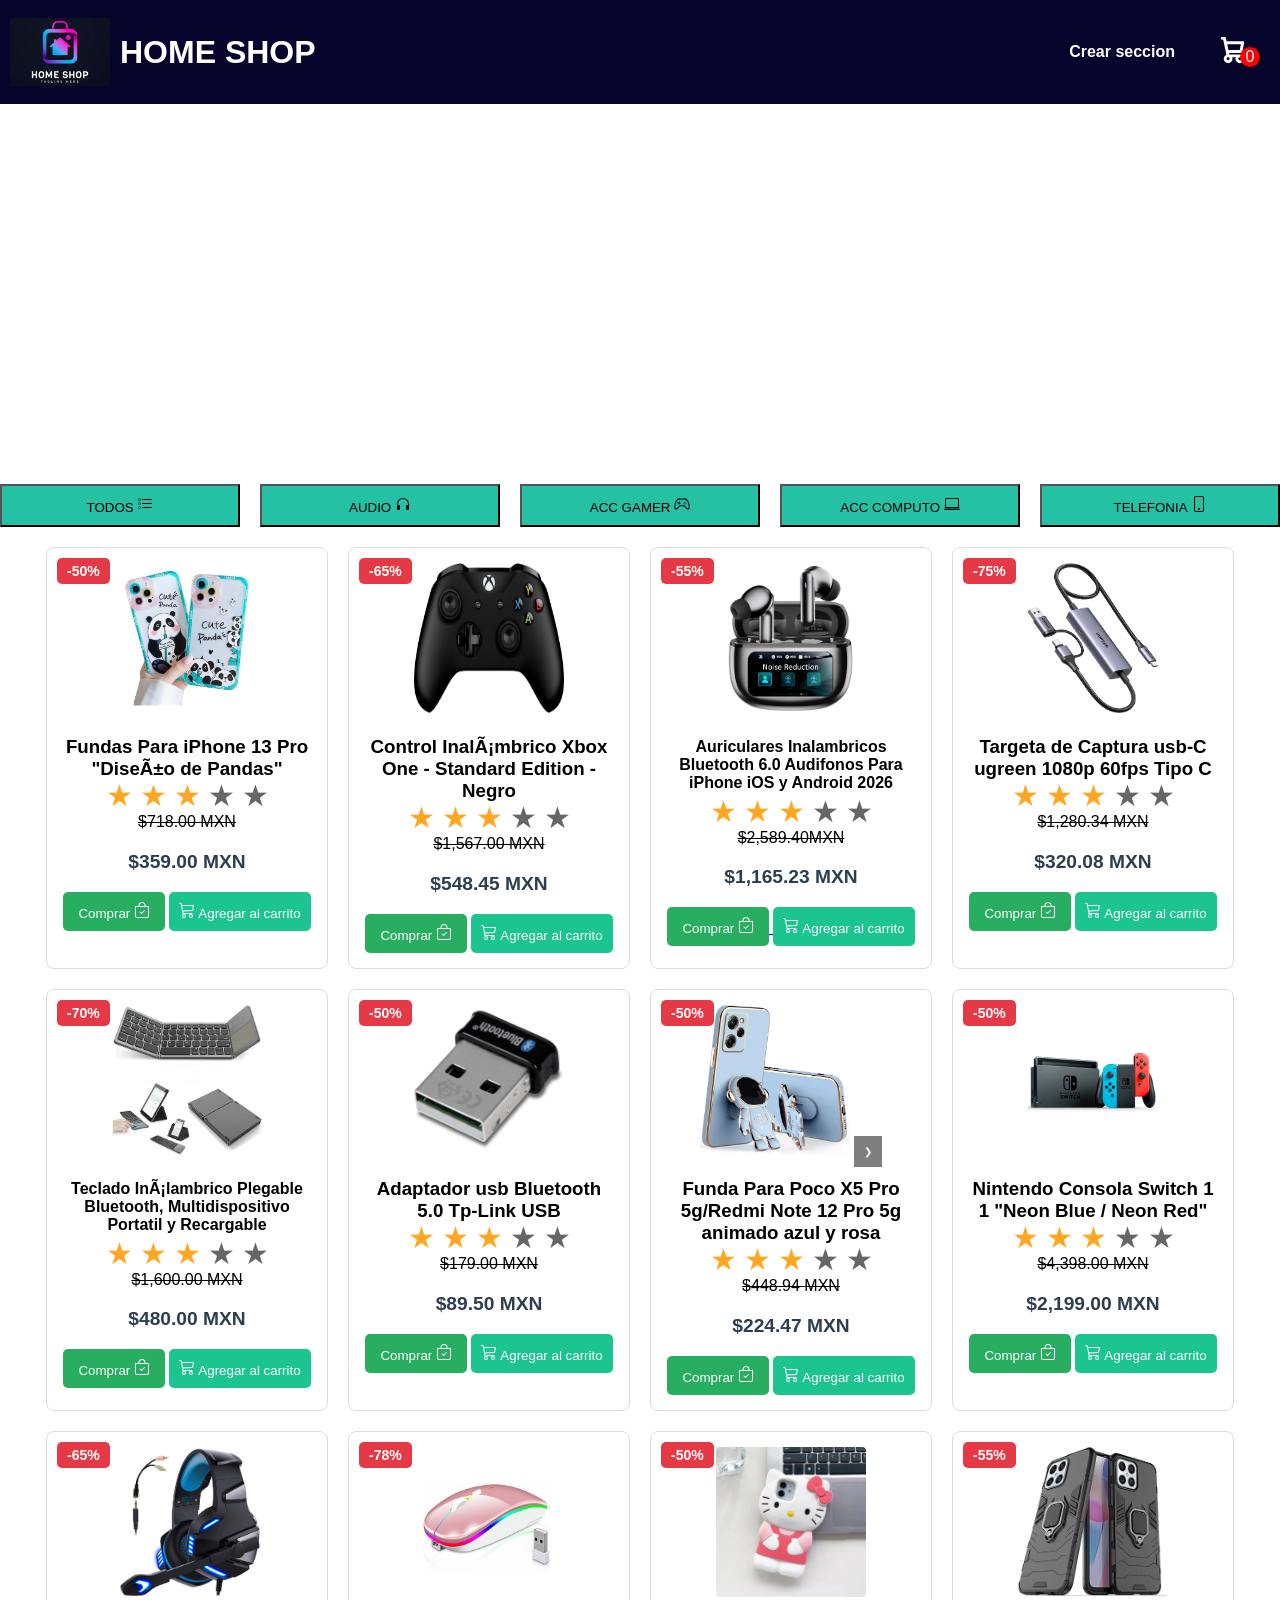
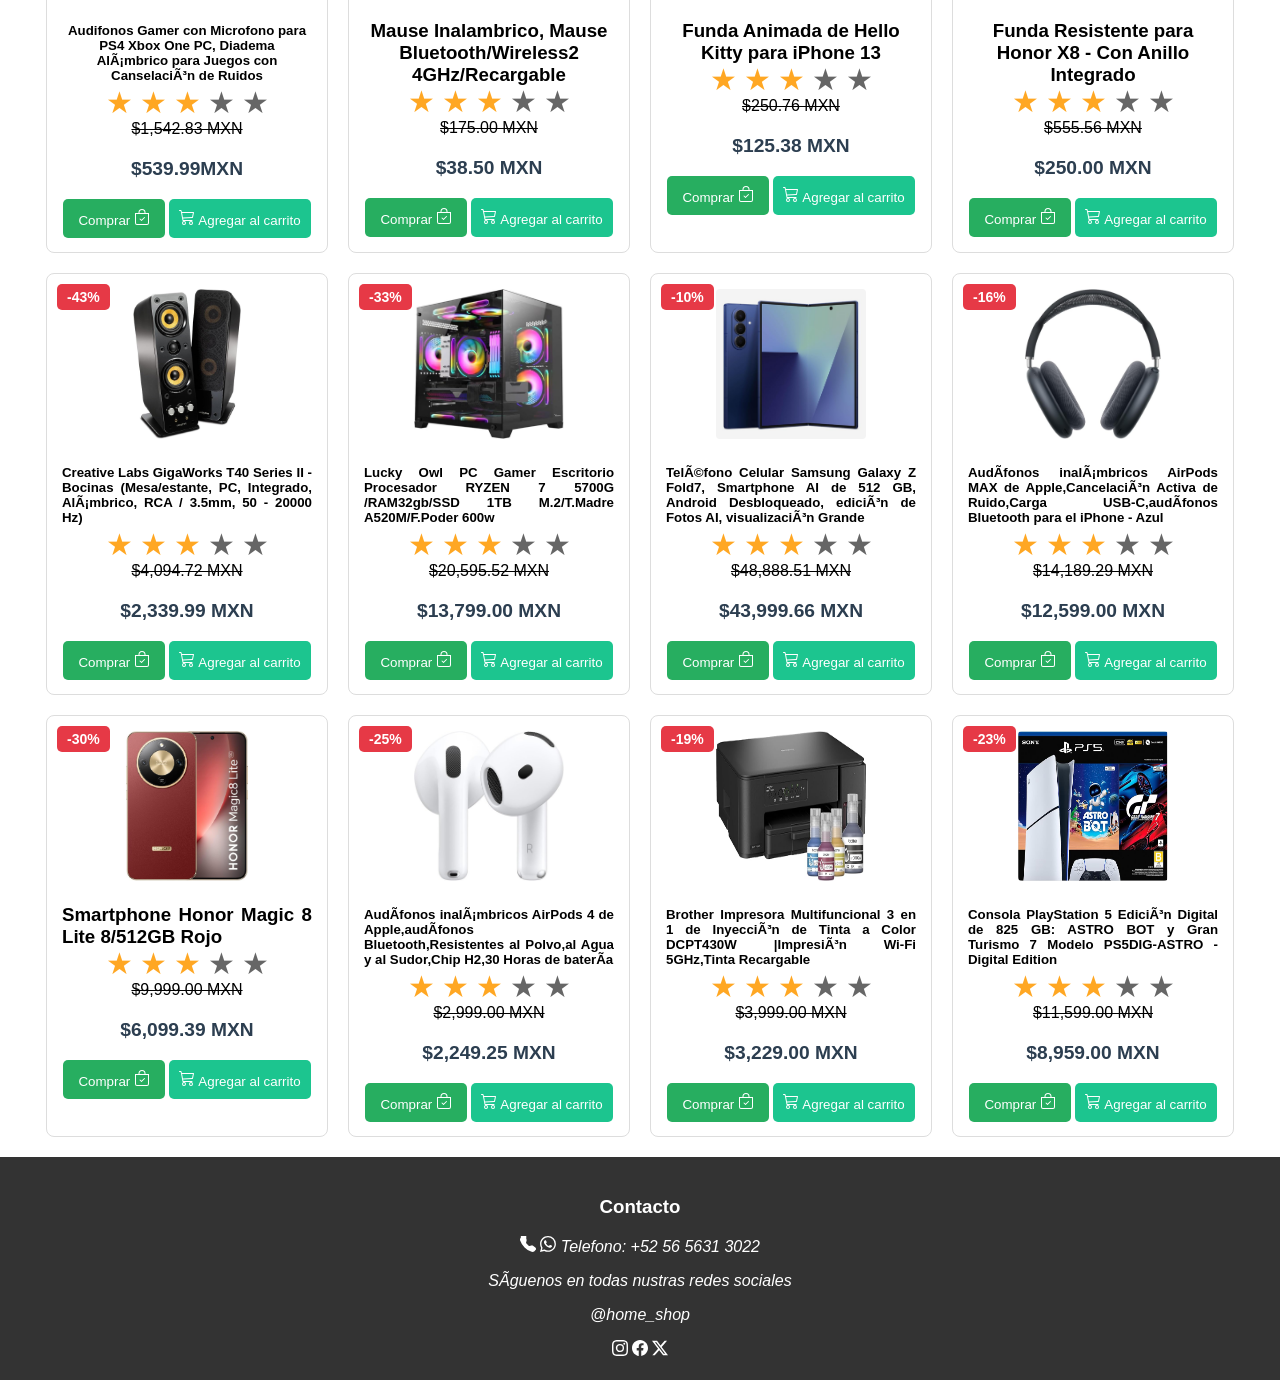
<file: index.html>
<!DOCTYPE html>
<html lang="es">
    <head>
    <meta charset ="utp-8">
    <meta name="viewport" content="width = device-width, initial-scale=1.0">
    <title>Tienda Online</title>
    </div>
    </head>
    <link rel="stylesheet" href="estilos.css">
    <link href="https://cdnjs.cloundflare.com/ajax/libs/font-awesome/6.0.0-beta3/css/all.min.css">
    <body>
       <header class="heder">
        <meta name="viewport" content="width=device-width, initial-scale=1.0">
        <div class="logo-titulo">
            <img src="IMAGENES/diseno-logotipo-tienda-instagram_23-2149750743~2.jpg" alt="logo">
            <h1>HOME SHOP</h1>
        </div>
        <div class="menus">
            <nav class ="navbar">
                <ul class="menu">
                    <li class="inicio"><a href="formulario.html">Crear seccion</a></li>

                    <li class="car">
                        <div class="carrito">
                        <svg id="cari" aria-hidden="true" xmlns="http://www.w3.org/2000/svg" width="24" height="24" fill="none" viewBox="0 0 24 24">
                            <path stroke="currentColor" stroke-linecap="round" stroke-linejoin="round" stroke-width="2" d="M5 4h1.5L9 16m0 0h8m-8 0a2 2 0 1 0 0 4 2 2 0 0 0 0-4Zm8 0a2 2 0 1 0 0 4 2 2 0 0 0 0-4Zm-8.5-3h9.25L19 7H7.312"/>
                          </svg>
                          <span id="contador">0</span></div>
                    </a>
                </ul>
            </nav>

        </div>
    </header>

</div>
<div class="contenedor">

    </div>
</div>
<div class="categorias-elect">
    <button class="categorias-btn" onclick="filtrar('todos')">TODOS
        <svg xmlns="http://www.w3.org/2000/svg" width="16" height="16" fill="currentColor" class="bi bi-list-task" viewBox="0 0 16 16">
            <path fill-rule="evenodd" d="M2 2.5a.5.5 0 0 0-.5.5v1a.5.5 0 0 0 .5.5h1a.5.5 0 0 0 .5-.5V3a.5.5 0 0 0-.5-.5zM3 3H2v1h1z"/>
            <path d="M5 3.5a.5.5 0 0 1 .5-.5h9a.5.5 0 0 1 0 1h-9a.5.5 0 0 1-.5-.5M5.5 7a.5.5 0 0 0 0 1h9a.5.5 0 0 0 0-1zm0 4a.5.5 0 0 0 0 1h9a.5.5 0 0 0 0-1z"/>
            <path fill-rule="evenodd" d="M1.5 7a.5.5 0 0 1 .5-.5h1a.5.5 0 0 1 .5.5v1a.5.5 0 0 1-.5.5H2a.5.5 0 0 1-.5-.5zM2 7h1v1H2zm0 3.5a.5.5 0 0 0-.5.5v1a.5.5 0 0 0 .5.5h1a.5.5 0 0 0 .5-.5v-1a.5.5 0 0 0-.5-.5zm1 .5H2v1h1z"/>
          </svg>
    </button>
    <button class="categorias-btn" onclick="filtrar('audio')">AUDIO
        <svg xmlns="http://www.w3.org/2000/svg" width="16" height="16" fill="currentColor" class="bi bi-headphones" viewBox="0 0 16 16">
            <path d="M8 3a5 5 0 0 0-5 5v1h1a1 1 0 0 1 1 1v3a1 1 0 0 1-1 1H3a1 1 0 0 1-1-1V8a6 6 0 1 1 12 0v5a1 1 0 0 1-1 1h-1a1 1 0 0 1-1-1v-3a1 1 0 0 1 1-1h1V8a5 5 0 0 0-5-5"/>
          </svg>
    </button>
    <button class="categorias-btn" onclick="filtrar('gamer')">ACC GAMER
        <svg xmlns="http://www.w3.org/2000/svg" width="16" height="16" fill="currentColor" class="bi bi-controller" viewBox="0 0 16 16">
            <path d="M11.5 6.027a.5.5 0 1 1-1 0 .5.5 0 0 1 1 0m-1.5 1.5a.5.5 0 1 0 0-1 .5.5 0 0 0 0 1m2.5-.5a.5.5 0 1 1-1 0 .5.5 0 0 1 1 0m-1.5 1.5a.5.5 0 1 0 0-1 .5.5 0 0 0 0 1m-6.5-3h1v1h1v1h-1v1h-1v-1h-1v-1h1z"/>
            <path d="M3.051 3.26a.5.5 0 0 1 .354-.613l1.932-.518a.5.5 0 0 1 .62.39c.655-.079 1.35-.117 2.043-.117.72 0 1.443.041 2.12.126a.5.5 0 0 1 .622-.399l1.932.518a.5.5 0 0 1 .306.729q.211.136.373.297c.408.408.78 1.05 1.095 1.772.32.733.599 1.591.805 2.466s.34 1.78.364 2.606c.024.816-.059 1.602-.328 2.21a1.42 1.42 0 0 1-1.445.83c-.636-.067-1.115-.394-1.513-.773-.245-.232-.496-.526-.739-.808-.126-.148-.25-.292-.368-.423-.728-.804-1.597-1.527-3.224-1.527s-2.496.723-3.224 1.527c-.119.131-.242.275-.368.423-.243.282-.494.575-.739.808-.398.38-.877.706-1.513.773a1.42 1.42 0 0 1-1.445-.83c-.27-.608-.352-1.395-.329-2.21.024-.826.16-1.73.365-2.606.206-.875.486-1.733.805-2.466.315-.722.687-1.364 1.094-1.772a2.3 2.3 0 0 1 .433-.335l-.028-.079zm2.036.412c-.877.185-1.469.443-1.733.708-.276.276-.587.783-.885 1.465a14 14 0 0 0-.748 2.295 12.4 12.4 0 0 0-.339 2.406c-.022.755.062 1.368.243 1.776a.42.42 0 0 0 .426.24c.327-.034.61-.199.929-.502.212-.202.4-.423.615-.674.133-.156.276-.323.44-.504C4.861 9.969 5.978 9.027 8 9.027s3.139.942 3.965 1.855c.164.181.307.348.44.504.214.251.403.472.615.674.318.303.601.468.929.503a.42.42 0 0 0 .426-.241c.18-.408.265-1.02.243-1.776a12.4 12.4 0 0 0-.339-2.406 14 14 0 0 0-.748-2.295c-.298-.682-.61-1.19-.885-1.465-.264-.265-.856-.523-1.733-.708-.85-.179-1.877-.27-2.913-.27s-2.063.091-2.913.27"/>
          </svg>
    </button>
    <button class="categorias-btn" onclick="filtrar('computo')">ACC COMPUTO
        <svg xmlns="http://www.w3.org/2000/svg" width="16" height="16" fill="currentColor" class="bi bi-laptop" viewBox="0 0 16 16">
            <path d="M13.5 3a.5.5 0 0 1 .5.5V11H2V3.5a.5.5 0 0 1 .5-.5zm-11-1A1.5 1.5 0 0 0 1 3.5V12h14V3.5A1.5 1.5 0 0 0 13.5 2zM0 12.5h16a1.5 1.5 0 0 1-1.5 1.5h-13A1.5 1.5 0 0 1 0 12.5"/>
          </svg>
    </button>
    <button class="categorias-btn" onclick="filtrar('telefonos')">TELEFONIA
        <svg xmlns="http://www.w3.org/2000/svg" width="16" height="16" fill="currentColor" class="bi bi-phone" viewBox="0 0 16 16">
            <path d="M11 1a1 1 0 0 1 1 1v12a1 1 0 0 1-1 1H5a1 1 0 0 1-1-1V2a1 1 0 0 1 1-1zM5 0a2 2 0 0 0-2 2v12a2 2 0 0 0 2 2h6a2 2 0 0 0 2-2V2a2 2 0 0 0-2-2z"/>
            <path d="M8 14a1 1 0 1 0 0-2 1 1 0 0 0 0 2"/>
          </svg>
    </button>
</div>

        <div class="ofertas-im">
        <section class="productos-container">
            <div id="produc">
            <div class="categorias telefonos">
            <div class="producto">
                <img src="IMAGENES/Producto1 telefono.jpeg" alt="funda iphone">
                <h3>Fundas Para iPhone 13 Pro "Diseño de Pandas" </h3>
                <div class="satar">
                <input type="radio" id="star5" name="rating" value="5"/><label for="star5"></label>
                <input type="radio" id="star4" name="rating" value="4"/><label for="star4"></label>
                <input type="radio" id="star3" name="rating" value="3" checked=""><label for="star3"></label >
                <input type="radio" id="star2" name="rating" value="2"/><label for="star2"></label>
                <input type="radio" id="star1" name="rating" value="1"/><label for="star1"></label>
                </div>
                <div class="des-ant">$718.00 MXN</div>
                <span class="oferta">-50%</span>
                <p class="precio">$359.00 MXN</p>
                <a href="pago.html">
                <button class="btn-comprar">Comprar <svg xmlns="http://www.w3.org/2000/svg" width="16" height="16" fill="currentColor" class="bi bi-bag-check" viewBox="0 0 16 16">
                    <path fill-rule="evenodd" d="M10.854 8.146a.5.5 0 0 1 0 .708l-3 3a.5.5 0 0 1-.708 0l-1.5-1.5a.5.5 0 0 1 .708-.708L7.5 10.793l2.646-2.647a.5.5 0 0 1 .708 0"/>
                    <path d="M8 1a2.5 2.5 0 0 1 2.5 2.5V4h-5v-.5A2.5 2.5 0 0 1 8 1m3.5 3v-.5a3.5 3.5 0 1 0-7 0V4H1v10a2 2 0 0 0 2 2h10a2 2 0 0 0 2-2V4zM2 5h12v9a1 1 0 0 1-1 1H3a1 1 0 0 1-1-1z"/>
                  </svg></button></a>
                <button  class="btn-agregar"  id="btnagregar" onclick="mostrarMensaje('Fundas Para iPhone 13 Pro - Diseño de Pandas',359.00)">
                    <svg class="icono-car" xmlns="http://www.w3.org/2000/svg" width="16" height="16" fill="currentColor" class="bi bi-cart3" viewBox="0 0 16 16">
                        <path d="M0 1.5A.5.5 0 0 1 .5 1H2a.5.5 0 0 1 .485.379L2.89 3H14.5a.5.5 0 0 1 .49.598l-1 5a.5.5 0 0 1-.465.401l-9.397.472L4.415 11H13a.5.5 0 0 1 0 1H4a.5.5 0 0 1-.491-.408L2.01 3.607 1.61 2H.5a.5.5 0 0 1-.5-.5M3.102 4l.84 4.479 9.144-.459L13.89 4zM5 12a2 2 0 1 0 0 4 2 2 0 0 0 0-4m7 0a2 2 0 1 0 0 4 2 2 0 0 0 0-4m-7 1a1 1 0 1 1 0 2 1 1 0 0 1 0-2m7 0a1 1 0 1 1 0 2 1 1 0 0 1 0-2"/>
                      </svg> Agregar al carrito</button>
                
            </div></div></div>
                
            <div class="categorias gamer">
            <div class="producto">
                <img src="IMAGENES/51ZUlhG3n-L._AC_SL1000_.jpg" alt="cntrol">
                <h3>Control Inalámbrico Xbox One - Standard Edition - Negro </h3>
                <div class="satar">
                <input type="radio" id="star51" name="rating2" value="5"/><label for="star51"></label>
                <input type="radio" id="star41" name="rating2" value="4"/><label for="star41"></label>
                <input type="radio" id="star31" name="rating2" value="3" checked=""><label for="star31"></label >
                <input type="radio" id="star21" name="rating2" value="2"/><label for="star21"></label>
                <input type="radio" id="star11" name="rating2" value="1"/><label for="star11"></label>
                </div>
                <div class="des-ant">$1,567.00 MXN</div>
                <span class="oferta">-65%</span>
                <p class="precio">$548.45 MXN</p>
                <a href="pago.html">
                <button class="btn-comprar">Comprar <svg xmlns="http://www.w3.org/2000/svg" width="16" height="16" fill="currentColor" class="bi bi-bag-check" viewBox="0 0 16 16">
                    <path fill-rule="evenodd" d="M10.854 8.146a.5.5 0 0 1 0 .708l-3 3a.5.5 0 0 1-.708 0l-1.5-1.5a.5.5 0 0 1 .708-.708L7.5 10.793l2.646-2.647a.5.5 0 0 1 .708 0"/>
                    <path d="M8 1a2.5 2.5 0 0 1 2.5 2.5V4h-5v-.5A2.5 2.5 0 0 1 8 1m3.5 3v-.5a3.5 3.5 0 1 0-7 0V4H1v10a2 2 0 0 0 2 2h10a2 2 0 0 0 2-2V4zM2 5h12v9a1 1 0 0 1-1 1H3a1 1 0 0 1-1-1z"/>
                  </svg></button></a>
                <button class="btn-agregar" id="btnagregar" onclick="mostrarMensaje('Control Inalámbrico Xbox One - Standard Edition - Negro',548.45)">
                    <svg class="icono-car" xmlns="http://www.w3.org/2000/svg" width="16" height="16" fill="currentColor" class="bi bi-cart3" viewBox="0 0 16 16">
                    <path d="M0 1.5A.5.5 0 0 1 .5 1H2a.5.5 0 0 1 .485.379L2.89 3H14.5a.5.5 0 0 1 .49.598l-1 5a.5.5 0 0 1-.465.401l-9.397.472L4.415 11H13a.5.5 0 0 1 0 1H4a.5.5 0 0 1-.491-.408L2.01 3.607 1.61 2H.5a.5.5 0 0 1-.5-.5M3.102 4l.84 4.479 9.144-.459L13.89 4zM5 12a2 2 0 1 0 0 4 2 2 0 0 0 0-4m7 0a2 2 0 1 0 0 4 2 2 0 0 0 0-4m-7 1a1 1 0 1 1 0 2 1 1 0 0 1 0-2m7 0a1 1 0 1 1 0 2 1 1 0 0 1 0-2"/>
                  </svg>
                Agregar al carrito</button>
            </div></div>
            <div class="categorias audio">
            <div class="producto">
                <img src="IMAGENES/au.webp" alt="ai">
                <h4>Auriculares Inalambricos Bluetooth 6.0 Audifonos Para iPhone iOS y Android 2026</h4>
                <div class="satar">
                    <input type="radio" id="star52" name="rating3" value="5"/><label for="star52"></label>
                    <input type="radio" id="star42" name="rating3" value="4"/><label for="star42"></label>
                    <input type="radio" id="star32" name="rating3" value="3" checked=""><label for="star32"></label >
                    <input type="radio" id="star22" name="rating3" value="2"/><label for="star22"></label>
                    <input type="radio" id="star12" name="rating3" value="1"/><label for="star12"></label>
                    </div>
                <div class="des-ant">$2,589.40MXN</div>
                <span class="oferta">-55%</span>
                <p class="precio">$1,165.23 MXN</p>
                <a href="pago.html">
                <button class="btn-comprar">Comprar <svg xmlns="http://www.w3.org/2000/svg" width="16" height="16" fill="currentColor" class="bi bi-bag-check" viewBox="0 0 16 16">
                    <path fill-rule="evenodd" d="M10.854 8.146a.5.5 0 0 1 0 .708l-3 3a.5.5 0 0 1-.708 0l-1.5-1.5a.5.5 0 0 1 .708-.708L7.5 10.793l2.646-2.647a.5.5 0 0 1 .708 0"/>
                    <path d="M8 1a2.5 2.5 0 0 1 2.5 2.5V4h-5v-.5A2.5 2.5 0 0 1 8 1m3.5 3v-.5a3.5 3.5 0 1 0-7 0V4H1v10a2 2 0 0 0 2 2h10a2 2 0 0 0 2-2V4zM2 5h12v9a1 1 0 0 1-1 1H3a1 1 0 0 1-1-1z"/>
                  </svg></button> </a>
                <button class="btn-agregar" id="btnagregar" onclick="mostrarMensaje('Auriculares Inalambricos Bluetooth 6.0 Audifonos Para iPhone iOS y Android 2026',1165.23)">
                     <svg class="icono-car" xmlns="http://www.w3.org/2000/svg" width="16" height="16" fill="currentColor" class="bi bi-cart3" viewBox="0 0 16 16">
                    <path d="M0 1.5A.5.5 0 0 1 .5 1H2a.5.5 0 0 1 .485.379L2.89 3H14.5a.5.5 0 0 1 .49.598l-1 5a.5.5 0 0 1-.465.401l-9.397.472L4.415 11H13a.5.5 0 0 1 0 1H4a.5.5 0 0 1-.491-.408L2.01 3.607 1.61 2H.5a.5.5 0 0 1-.5-.5M3.102 4l.84 4.479 9.144-.459L13.89 4zM5 12a2 2 0 1 0 0 4 2 2 0 0 0 0-4m7 0a2 2 0 1 0 0 4 2 2 0 0 0 0-4m-7 1a1 1 0 1 1 0 2 1 1 0 0 1 0-2m7 0a1 1 0 1 1 0 2 1 1 0 0 1 0-2"/>
                  </svg> Agregar al carrito</button>
                <div id="mensaje" class="oculto">¡Se agregó al carrito!</div>
            </div></div>
            <div class="categorias computo">
            <div class="producto">
                <img src="IMAGENES/Producto1 computo.webp" alt="comp1">
                <h3>Targeta de Captura usb-C ugreen 1080p 60fps Tipo C</h3>
                <div class="satar">
                    <input type="radio" id="star53" name="rating4" value="5"/><label for="star53"></label>
                    <input type="radio" id="star43" name="rating4" value="4"/><label for="star43"></label>
                    <input type="radio" id="star33" name="rating4" value="3" checked=""><label for="star33"></label >
                    <input type="radio" id="star23" name="rating4" value="2"/><label for="star23"></label>
                    <input type="radio" id="star13" name="rating4" value="1"/><label for="star13"></label>
                    </div>
                <div class="des-ant">$1,280.34 MXN</div>
                <span class="oferta">-75%</span>
                <p class="precio">$320.08 MXN</p>
                <a href="pago.html">
                <button class="btn-comprar">Comprar <svg xmlns="http://www.w3.org/2000/svg" width="16" height="16" fill="currentColor" class="bi bi-bag-check" viewBox="0 0 16 16">
                    <path fill-rule="evenodd" d="M10.854 8.146a.5.5 0 0 1 0 .708l-3 3a.5.5 0 0 1-.708 0l-1.5-1.5a.5.5 0 0 1 .708-.708L7.5 10.793l2.646-2.647a.5.5 0 0 1 .708 0"/>
                    <path d="M8 1a2.5 2.5 0 0 1 2.5 2.5V4h-5v-.5A2.5 2.5 0 0 1 8 1m3.5 3v-.5a3.5 3.5 0 1 0-7 0V4H1v10a2 2 0 0 0 2 2h10a2 2 0 0 0 2-2V4zM2 5h12v9a1 1 0 0 1-1 1H3a1 1 0 0 1-1-1z"/>
                  </svg></button></a>
                <button class="btn-agregar"id="btnagregar" onclick="mostrarMensaje('Targeta de Captura usb-C ugreen 1080p 60fps Tipo C',320.08)">
                    <svg class="icono-car" xmlns="http://www.w3.org/2000/svg" width="16" height="16" fill="currentColor" class="bi bi-cart3" viewBox="0 0 16 16">
                        <path d="M0 1.5A.5.5 0 0 1 .5 1H2a.5.5 0 0 1 .485.379L2.89 3H14.5a.5.5 0 0 1 .49.598l-1 5a.5.5 0 0 1-.465.401l-9.397.472L4.415 11H13a.5.5 0 0 1 0 1H4a.5.5 0 0 1-.491-.408L2.01 3.607 1.61 2H.5a.5.5 0 0 1-.5-.5M3.102 4l.84 4.479 9.144-.459L13.89 4zM5 12a2 2 0 1 0 0 4 2 2 0 0 0 0-4m7 0a2 2 0 1 0 0 4 2 2 0 0 0 0-4m-7 1a1 1 0 1 1 0 2 1 1 0 0 1 0-2m7 0a1 1 0 1 1 0 2 1 1 0 0 1 0-2"/>
                      </svg> Agregar al carrito</button>
                <div id="mensaje" class="oculto">¡Se agregó al carrito!</div>
            </div></div>
            <div class="categorias computo">
            <div class="producto">
                <img src="IMAGENES/Producto2 computo.webp" alt="com2">
                <h4>Teclado Inálambrico Plegable Bluetooth, Multidispositivo Portatil y Recargable</h4>
                <div class="satar">
                    <input type="radio" id="star54" name="rating5" value="5"/><label for="star54"></label>
                    <input type="radio" id="star44" name="rating5" value="4"/><label for="star44"></label>
                    <input type="radio" id="star34" name="rating5" value="3" checked=""><label for="star34"></label >
                    <input type="radio" id="star24" name="rating5" value="2"/><label for="star24"></label>
                    <input type="radio" id="star14" name="rating5" value="1"/><label for="star14"></label>
                    </div>
                <div class="des-ant">$1,600.00 MXN</div>
                <span class="oferta">-70%</span>
                <p class="precio">$480.00 MXN</p>
                <a href="pago.html">
                <button class="btn-comprar">Comprar <svg xmlns="http://www.w3.org/2000/svg" width="16" height="16" fill="currentColor" class="bi bi-bag-check" viewBox="0 0 16 16">
                    <path fill-rule="evenodd" d="M10.854 8.146a.5.5 0 0 1 0 .708l-3 3a.5.5 0 0 1-.708 0l-1.5-1.5a.5.5 0 0 1 .708-.708L7.5 10.793l2.646-2.647a.5.5 0 0 1 .708 0"/>
                    <path d="M8 1a2.5 2.5 0 0 1 2.5 2.5V4h-5v-.5A2.5 2.5 0 0 1 8 1m3.5 3v-.5a3.5 3.5 0 1 0-7 0V4H1v10a2 2 0 0 0 2 2h10a2 2 0 0 0 2-2V4zM2 5h12v9a1 1 0 0 1-1 1H3a1 1 0 0 1-1-1z"/>
                  </svg></button></a>
                <button class="btn-agregar"id="btnagregar" onclick="mostrarMensaje('Teclado Inálambrico Plegable Bluetooth, Multidispositivo Portatil y Recargable',480.00)">
                    <svg class="icono-car" xmlns="http://www.w3.org/2000/svg" width="16" height="16" fill="currentColor" class="bi bi-cart3" viewBox="0 0 16 16">
                        <path d="M0 1.5A.5.5 0 0 1 .5 1H2a.5.5 0 0 1 .485.379L2.89 3H14.5a.5.5 0 0 1 .49.598l-1 5a.5.5 0 0 1-.465.401l-9.397.472L4.415 11H13a.5.5 0 0 1 0 1H4a.5.5 0 0 1-.491-.408L2.01 3.607 1.61 2H.5a.5.5 0 0 1-.5-.5M3.102 4l.84 4.479 9.144-.459L13.89 4zM5 12a2 2 0 1 0 0 4 2 2 0 0 0 0-4m7 0a2 2 0 1 0 0 4 2 2 0 0 0 0-4m-7 1a1 1 0 1 1 0 2 1 1 0 0 1 0-2m7 0a1 1 0 1 1 0 2 1 1 0 0 1 0-2"/>
                      </svg> Agregar al carrito</button>
                <div id="mensaje" class="oculto">¡Se agregó al carrito!</div>
            </div></div>
            <div class="categorias computo">
            <div class="producto">
                <img src="IMAGENES/ADAP.jpg" alt="AD">
                <h3>Adaptador usb Bluetooth 5.0 Tp-Link USB</h3>
                <div class="satar">
                    <input type="radio" id="star55" name="rating6" value="5"/><label for="star55"></label>
                    <input type="radio" id="star45" name="rating6" value="4"/><label for="star45"></label>
                    <input type="radio" id="star35" name="rating6" value="3" checked=""><label for="star35"></label >
                    <input type="radio" id="star25" name="rating6" value="2"/><label for="star25"></label>
                    <input type="radio" id="star15" name="rating6" value="1"/><label for="star15"></label>
                    </div>
                <div class="des-ant">$179.00 MXN</div>
                <span class="oferta">-50%</span>
                <p class="precio">$89.50 MXN</p>
                <a href="pago.html">
                <button class="btn-comprar">Comprar <svg xmlns="http://www.w3.org/2000/svg" width="16" height="16" fill="currentColor" class="bi bi-bag-check" viewBox="0 0 16 16">
                    <path fill-rule="evenodd" d="M10.854 8.146a.5.5 0 0 1 0 .708l-3 3a.5.5 0 0 1-.708 0l-1.5-1.5a.5.5 0 0 1 .708-.708L7.5 10.793l2.646-2.647a.5.5 0 0 1 .708 0"/>
                    <path d="M8 1a2.5 2.5 0 0 1 2.5 2.5V4h-5v-.5A2.5 2.5 0 0 1 8 1m3.5 3v-.5a3.5 3.5 0 1 0-7 0V4H1v10a2 2 0 0 0 2 2h10a2 2 0 0 0 2-2V4zM2 5h12v9a1 1 0 0 1-1 1H3a1 1 0 0 1-1-1z"/>
                  </svg></button></a>
                <button class="btn-agregar" id="btnagregar" onclick="mostrarMensaje('Adaptador usb Bluetooth 5.0 Tp-Link USB',89.50)">
                     <svg class="icono-car" xmlns="http://www.w3.org/2000/svg" width="16" height="16" fill="currentColor" class="bi bi-cart3" viewBox="0 0 16 16">
                    <path d="M0 1.5A.5.5 0 0 1 .5 1H2a.5.5 0 0 1 .485.379L2.89 3H14.5a.5.5 0 0 1 .49.598l-1 5a.5.5 0 0 1-.465.401l-9.397.472L4.415 11H13a.5.5 0 0 1 0 1H4a.5.5 0 0 1-.491-.408L2.01 3.607 1.61 2H.5a.5.5 0 0 1-.5-.5M3.102 4l.84 4.479 9.144-.459L13.89 4zM5 12a2 2 0 1 0 0 4 2 2 0 0 0 0-4m7 0a2 2 0 1 0 0 4 2 2 0 0 0 0-4m-7 1a1 1 0 1 1 0 2 1 1 0 0 1 0-2m7 0a1 1 0 1 1 0 2 1 1 0 0 1 0-2"/>
                  </svg> Agregar al carrito</button>
            </div></div>
            <div class="categorias telefonos">
            <div class="producto">
                <div class="imagen">
                <img  src="IMAGENES/azul.jpg" alt="azul" id="imagen-actual"></div>
                <span id="flecha" class="flecha">&#10095;</span>
                <h3>Funda Para Poco X5 Pro 5g/Redmi Note 12 Pro 5g animado azul y rosa</h3>
                <div class="satar">
                    <input type="radio" id="star56" name="rating7" value="5"/><label for="star56"></label>
                    <input type="radio" id="star46" name="rating7" value="4"/><label for="star46"></label>
                    <input type="radio" id="star36" name="rating7" value="3" checked=""><label for="star36"></label >
                    <input type="radio" id="star26" name="rating7" value="2"/><label for="star26"></label>
                    <input type="radio" id="star16" name="rating7" value="1"/><label for="star16"></label>
                    </div>
                <div class="des-ant">$448.94 MXN</div>
                <span class="oferta">-50%</span>
                <p class="precio">$224.47 MXN</p>
                <a href="pago.html">
                <button class="btn-comprar">Comprar <svg xmlns="http://www.w3.org/2000/svg" width="16" height="16" fill="currentColor" class="bi bi-bag-check" viewBox="0 0 16 16">
                    <path fill-rule="evenodd" d="M10.854 8.146a.5.5 0 0 1 0 .708l-3 3a.5.5 0 0 1-.708 0l-1.5-1.5a.5.5 0 0 1 .708-.708L7.5 10.793l2.646-2.647a.5.5 0 0 1 .708 0"/>
                    <path d="M8 1a2.5 2.5 0 0 1 2.5 2.5V4h-5v-.5A2.5 2.5 0 0 1 8 1m3.5 3v-.5a3.5 3.5 0 1 0-7 0V4H1v10a2 2 0 0 0 2 2h10a2 2 0 0 0 2-2V4zM2 5h12v9a1 1 0 0 1-1 1H3a1 1 0 0 1-1-1z"/>
                  </svg></button></a>
                <button class="btn-agregar"id="btnagregar" onclick="mostrarMensaje('Funda Para Poco X5 Pro 5g/Redmi Note 12 Pro 5g animado azul y rosa',224.47)">
                    <svg class="icono-car" xmlns="http://www.w3.org/2000/svg" width="16" height="16" fill="currentColor" class="bi bi-cart3" viewBox="0 0 16 16">
                        <path d="M0 1.5A.5.5 0 0 1 .5 1H2a.5.5 0 0 1 .485.379L2.89 3H14.5a.5.5 0 0 1 .49.598l-1 5a.5.5 0 0 1-.465.401l-9.397.472L4.415 11H13a.5.5 0 0 1 0 1H4a.5.5 0 0 1-.491-.408L2.01 3.607 1.61 2H.5a.5.5 0 0 1-.5-.5M3.102 4l.84 4.479 9.144-.459L13.89 4zM5 12a2 2 0 1 0 0 4 2 2 0 0 0 0-4m7 0a2 2 0 1 0 0 4 2 2 0 0 0 0-4m-7 1a1 1 0 1 1 0 2 1 1 0 0 1 0-2m7 0a1 1 0 1 1 0 2 1 1 0 0 1 0-2"/>
                      </svg> Agregar al carrito</button>
            </div></div>
            <div class="categorias gamer">
            <div class="producto">
                <img src="IMAGENES/Nintendo-Switch.webp" alt="Ns">
                <h3>Nintendo Consola Switch 1 1 "Neon Blue / Neon Red"</h3>
                <div class="satar">
                    <input type="radio" id="star57" name="rating8" value="5"/><label for="star57"></label>
                    <input type="radio" id="star47" name="rating8" value="4"/><label for="star47"></label>
                    <input type="radio" id="star37" name="rating8" value="3" checked=""><label for="star37"></label >
                    <input type="radio" id="star27" name="rating8" value="2"/><label for="star27"></label>
                    <input type="radio" id="star17" name="rating8" value="1"/><label for="star17"></label>
                    </div>
                <div class="des-ant">$4,398.00 MXN</div>
                <span class="oferta">-50%</span>
                <p class="precio">$2,199.00 MXN</p>
                <a href="pago.html">
                <button class="btn-comprar">Comprar <svg xmlns="http://www.w3.org/2000/svg" width="16" height="16" fill="currentColor" class="bi bi-bag-check" viewBox="0 0 16 16">
                    <path fill-rule="evenodd" d="M10.854 8.146a.5.5 0 0 1 0 .708l-3 3a.5.5 0 0 1-.708 0l-1.5-1.5a.5.5 0 0 1 .708-.708L7.5 10.793l2.646-2.647a.5.5 0 0 1 .708 0"/>
                    <path d="M8 1a2.5 2.5 0 0 1 2.5 2.5V4h-5v-.5A2.5 2.5 0 0 1 8 1m3.5 3v-.5a3.5 3.5 0 1 0-7 0V4H1v10a2 2 0 0 0 2 2h10a2 2 0 0 0 2-2V4zM2 5h12v9a1 1 0 0 1-1 1H3a1 1 0 0 1-1-1z"/>
                  </svg></button></a>
                <button class="btn-agregar"id="btnagregar" onclick="mostrarMensaje('Nintendo Consola Switch 1 1 - Neon Blue / Neon Red',2199.00)">
                    <svg class="icono-car" xmlns="http://www.w3.org/2000/svg" width="16" height="16" fill="currentColor" class="bi bi-cart3" viewBox="0 0 16 16">
                        <path d="M0 1.5A.5.5 0 0 1 .5 1H2a.5.5 0 0 1 .485.379L2.89 3H14.5a.5.5 0 0 1 .49.598l-1 5a.5.5 0 0 1-.465.401l-9.397.472L4.415 11H13a.5.5 0 0 1 0 1H4a.5.5 0 0 1-.491-.408L2.01 3.607 1.61 2H.5a.5.5 0 0 1-.5-.5M3.102 4l.84 4.479 9.144-.459L13.89 4zM5 12a2 2 0 1 0 0 4 2 2 0 0 0 0-4m7 0a2 2 0 1 0 0 4 2 2 0 0 0 0-4m-7 1a1 1 0 1 1 0 2 1 1 0 0 1 0-2m7 0a1 1 0 1 1 0 2 1 1 0 0 1 0-2"/>
                      </svg> Agregar al carrito</button>
            </div></div>
            <div class="categorias gamer">
            <div class="producto">
                <img src="IMAGENES/gamer.jpg" alt="Ag">
                <h5>Audifonos Gamer con Microfono para PS4 Xbox One PC, Diadema Alámbrico para Juegos con Canselación de Ruidos</h5>
                <div class="satar">
                    <input type="radio" id="star58" name="rating9" value="5"/><label for="star58"></label>
                    <input type="radio" id="star48" name="rating9" value="4"/><label for="star48"></label>
                    <input type="radio" id="star38" name="rating9" value="3" checked=""><label for="star38"></label >
                    <input type="radio" id="star28" name="rating9" value="2"/><label for="star28"></label>
                    <input type="radio" id="star18" name="rating9" value="1"/><label for="star18"></label>
                    </div>
                <div class="des-ant">$1,542.83 MXN</div>
                <span class="oferta">-65%</span>
                <p class="precio">$539.99MXN</p>
                <a href="pago.html">
                <button class="btn-comprar">Comprar <svg xmlns="http://www.w3.org/2000/svg" width="16" height="16" fill="currentColor" class="bi bi-bag-check" viewBox="0 0 16 16">
                    <path fill-rule="evenodd" d="M10.854 8.146a.5.5 0 0 1 0 .708l-3 3a.5.5 0 0 1-.708 0l-1.5-1.5a.5.5 0 0 1 .708-.708L7.5 10.793l2.646-2.647a.5.5 0 0 1 .708 0"/>
                    <path d="M8 1a2.5 2.5 0 0 1 2.5 2.5V4h-5v-.5A2.5 2.5 0 0 1 8 1m3.5 3v-.5a3.5 3.5 0 1 0-7 0V4H1v10a2 2 0 0 0 2 2h10a2 2 0 0 0 2-2V4zM2 5h12v9a1 1 0 0 1-1 1H3a1 1 0 0 1-1-1z"/>
                  </svg></button></a>
                <button class="btn-agregar" id="btnagregar" onclick="mostrarMensaje('Audifonos Gamer con Microfono para PS4 Xbox One PC, Diadema Alámbrico para Juegos con Canselación de Ruidos',539.99)">
                    <svg class="icono-car" xmlns="http://www.w3.org/2000/svg" width="16" height="16" fill="currentColor" class="bi bi-cart3" viewBox="0 0 16 16">
                        <path d="M0 1.5A.5.5 0 0 1 .5 1H2a.5.5 0 0 1 .485.379L2.89 3H14.5a.5.5 0 0 1 .49.598l-1 5a.5.5 0 0 1-.465.401l-9.397.472L4.415 11H13a.5.5 0 0 1 0 1H4a.5.5 0 0 1-.491-.408L2.01 3.607 1.61 2H.5a.5.5 0 0 1-.5-.5M3.102 4l.84 4.479 9.144-.459L13.89 4zM5 12a2 2 0 1 0 0 4 2 2 0 0 0 0-4m7 0a2 2 0 1 0 0 4 2 2 0 0 0 0-4m-7 1a1 1 0 1 1 0 2 1 1 0 0 1 0-2m7 0a1 1 0 1 1 0 2 1 1 0 0 1 0-2"/>
                      </svg> Agregar al carrito</button>
            </div></div>
            <div class="categorias computo">
            <div class="producto">
                <img src="IMAGENES/mau rosa.jpg" alt="Mr">
                <h3>Mause Inalambrico, Mause Bluetooth/Wireless2 4GHz/Recargable</h3>
                <div class="satar">
                    <input type="radio" id="star59" name="rating10" value="5"/><label for="star59"></label>
                    <input type="radio" id="star49" name="rating10" value="4"/><label for="star49"></label>
                    <input type="radio" id="star39" name="rating10" value="3" checked=""><label for="star39"></label >
                    <input type="radio" id="star29" name="rating10" value="2"/><label for="star29"></label>
                    <input type="radio" id="star19" name="rating10" value="1"/><label for="star19"></label>
                    </div>
                <div class="des-ant">$175.00 MXN</div>
                <span class="oferta">-78%</span>
                <p class="precio">$38.50 MXN</p>
                <a href="pago.html">
                <button class="btn-comprar">Comprar <svg xmlns="http://www.w3.org/2000/svg" width="16" height="16" fill="currentColor" class="bi bi-bag-check" viewBox="0 0 16 16">
                    <path fill-rule="evenodd" d="M10.854 8.146a.5.5 0 0 1 0 .708l-3 3a.5.5 0 0 1-.708 0l-1.5-1.5a.5.5 0 0 1 .708-.708L7.5 10.793l2.646-2.647a.5.5 0 0 1 .708 0"/>
                    <path d="M8 1a2.5 2.5 0 0 1 2.5 2.5V4h-5v-.5A2.5 2.5 0 0 1 8 1m3.5 3v-.5a3.5 3.5 0 1 0-7 0V4H1v10a2 2 0 0 0 2 2h10a2 2 0 0 0 2-2V4zM2 5h12v9a1 1 0 0 1-1 1H3a1 1 0 0 1-1-1z"/>
                  </svg></button></a>
                <button class="btn-agregar" id="btnagregar" onclick="mostrarMensaje('Mause Inalambrico, Mause Bluetooth/Wireless2 4GHz/Recargable',38.50)">
                    <svg class="icono-car" xmlns="http://www.w3.org/2000/svg" width="16" height="16" fill="currentColor" class="bi bi-cart3" viewBox="0 0 16 16">
                        <path d="M0 1.5A.5.5 0 0 1 .5 1H2a.5.5 0 0 1 .485.379L2.89 3H14.5a.5.5 0 0 1 .49.598l-1 5a.5.5 0 0 1-.465.401l-9.397.472L4.415 11H13a.5.5 0 0 1 0 1H4a.5.5 0 0 1-.491-.408L2.01 3.607 1.61 2H.5a.5.5 0 0 1-.5-.5M3.102 4l.84 4.479 9.144-.459L13.89 4zM5 12a2 2 0 1 0 0 4 2 2 0 0 0 0-4m7 0a2 2 0 1 0 0 4 2 2 0 0 0 0-4m-7 1a1 1 0 1 1 0 2 1 1 0 0 1 0-2m7 0a1 1 0 1 1 0 2 1 1 0 0 1 0-2"/>
                      </svg> Agregar al carrito</button>
            </div></div>
            <div class="categorias telefonos">
            <div class="producto">
                <img src="IMAGENES/hello.jpeg" alt="Hi">
                <h3>Funda Animada de Hello Kitty para iPhone 13</h3>
                <div class="satar">
                    <input type="radio" id="star510" name="rating11" value="5"/><label for="star510"></label>
                    <input type="radio" id="star410" name="rating11" value="4"/><label for="star410"></label>
                    <input type="radio" id="star310" name="rating11" value="3" checked=""><label for="star310"></label >
                    <input type="radio" id="star210" name="rating11" value="2"/><label for="star210"></label>
                    <input type="radio" id="star110" name="rating11" value="1"/><label for="star110"></label>
                    </div>
                <div class="des-ant">$250.76 MXN</div>
                <span class="oferta">-50%</span>
                <p class="precio">$125.38 MXN</p>
                <a href="pago.html">
                <button class="btn-comprar">Comprar <svg xmlns="http://www.w3.org/2000/svg" width="16" height="16" fill="currentColor" class="bi bi-bag-check" viewBox="0 0 16 16">
                    <path fill-rule="evenodd" d="M10.854 8.146a.5.5 0 0 1 0 .708l-3 3a.5.5 0 0 1-.708 0l-1.5-1.5a.5.5 0 0 1 .708-.708L7.5 10.793l2.646-2.647a.5.5 0 0 1 .708 0"/>
                    <path d="M8 1a2.5 2.5 0 0 1 2.5 2.5V4h-5v-.5A2.5 2.5 0 0 1 8 1m3.5 3v-.5a3.5 3.5 0 1 0-7 0V4H1v10a2 2 0 0 0 2 2h10a2 2 0 0 0 2-2V4zM2 5h12v9a1 1 0 0 1-1 1H3a1 1 0 0 1-1-1z"/>
                  </svg></button></a>
                <button class="btn-agregar" id="btnagregar" onclick="mostrarMensaje('Funda Animada de Hello Kitty para iPhone 13',125.38)">
                    <svg class="icono-car" xmlns="http://www.w3.org/2000/svg" width="16" height="16" fill="currentColor" class="bi bi-cart3" viewBox="0 0 16 16">
                        <path d="M0 1.5A.5.5 0 0 1 .5 1H2a.5.5 0 0 1 .485.379L2.89 3H14.5a.5.5 0 0 1 .49.598l-1 5a.5.5 0 0 1-.465.401l-9.397.472L4.415 11H13a.5.5 0 0 1 0 1H4a.5.5 0 0 1-.491-.408L2.01 3.607 1.61 2H.5a.5.5 0 0 1-.5-.5M3.102 4l.84 4.479 9.144-.459L13.89 4zM5 12a2 2 0 1 0 0 4 2 2 0 0 0 0-4m7 0a2 2 0 1 0 0 4 2 2 0 0 0 0-4m-7 1a1 1 0 1 1 0 2 1 1 0 0 1 0-2m7 0a1 1 0 1 1 0 2 1 1 0 0 1 0-2"/>
                      </svg> Agregar al carrito</button>
            </div></div>
            <div class="categorias telefonos">
            <div class="producto">
                <img src="IMAGENES/honor.webp" alt="Hr">
                <h3>Funda Resistente para Honor X8 - Con Anillo Integrado</h3>
                <div class="satar">
                    <input type="radio" id="star511" name="rating12" value="5"/><label for="star511"></label>
                    <input type="radio" id="star411" name="rating12" value="4"/><label for="star411"></label>
                    <input type="radio" id="star311" name="rating12" value="3" checked=""><label for="star311"></label >
                    <input type="radio" id="star211" name="rating12" value="2"/><label for="star211"></label>
                    <input type="radio" id="star111" name="rating12" value="1"/><label for="star111"></label>
                    </div>
                <div class="des-ant">$555.56 MXN</div>
                <span class="oferta">-55%</span>
                <p class="precio">$250.00 MXN</p>
                <a href="pago.html">
                <button class="btn-comprar">Comprar <svg xmlns="http://www.w3.org/2000/svg" width="16" height="16" fill="currentColor" class="bi bi-bag-check" viewBox="0 0 16 16">
                    <path fill-rule="evenodd" d="M10.854 8.146a.5.5 0 0 1 0 .708l-3 3a.5.5 0 0 1-.708 0l-1.5-1.5a.5.5 0 0 1 .708-.708L7.5 10.793l2.646-2.647a.5.5 0 0 1 .708 0"/>
                    <path d="M8 1a2.5 2.5 0 0 1 2.5 2.5V4h-5v-.5A2.5 2.5 0 0 1 8 1m3.5 3v-.5a3.5 3.5 0 1 0-7 0V4H1v10a2 2 0 0 0 2 2h10a2 2 0 0 0 2-2V4zM2 5h12v9a1 1 0 0 1-1 1H3a1 1 0 0 1-1-1z"/>
                  </svg></button></a>
                <button class="btn-agregar" id="btnagregar" onclick="mostrarMensaje('Funda Resistente para Honor X8 - Con Anillo Integrado',250.00)">
                    <svg class="icono-car" xmlns="http://www.w3.org/2000/svg" width="16" height="16" fill="currentColor" class="bi bi-cart3" viewBox="0 0 16 16">
                        <path d="M0 1.5A.5.5 0 0 1 .5 1H2a.5.5 0 0 1 .485.379L2.89 3H14.5a.5.5 0 0 1 .49.598l-1 5a.5.5 0 0 1-.465.401l-9.397.472L4.415 11H13a.5.5 0 0 1 0 1H4a.5.5 0 0 1-.491-.408L2.01 3.607 1.61 2H.5a.5.5 0 0 1-.5-.5M3.102 4l.84 4.479 9.144-.459L13.89 4zM5 12a2 2 0 1 0 0 4 2 2 0 0 0 0-4m7 0a2 2 0 1 0 0 4 2 2 0 0 0 0-4m-7 1a1 1 0 1 1 0 2 1 1 0 0 1 0-2m7 0a1 1 0 1 1 0 2 1 1 0 0 1 0-2"/>
                      </svg> Agregar al carrito</button>
            </div></div>
            <div class="categorias audio">
                <div class="producto">
                    <img src="IMAGENES/bocina.jpg" alt="Hr">
                    <h5 style="text-align: justify;">Creative Labs GigaWorks T40 Series II - Bocinas (Mesa/estante, PC, Integrado, Alámbrico, RCA / 3.5mm, 50 - 20000 Hz)</h5>
                    <div class="satar">
                        <input type="radio" id="star512" name="rating13" value="5"/><label for="star512"></label>
                        <input type="radio" id="star412" name="rating13" value="4"/><label for="star412"></label>
                        <input type="radio" id="star312" name="rating13" value="3" checked=""><label for="star312"></label >
                        <input type="radio" id="star212" name="rating13" value="2"/><label for="star212"></label>
                        <input type="radio" id="star112" name="rating13" value="1"/><label for="star112"></label>
                        </div>
                    <div class="des-ant">$4,094.72 MXN</div>
                    <span class="oferta">-43%</span>
                    <p class="precio">$2,339.99 MXN</p>
                    <a href="pago.html">
                    <button class="btn-comprar">Comprar <svg xmlns="http://www.w3.org/2000/svg" width="16" height="16" fill="currentColor" class="bi bi-bag-check" viewBox="0 0 16 16">
                        <path fill-rule="evenodd" d="M10.854 8.146a.5.5 0 0 1 0 .708l-3 3a.5.5 0 0 1-.708 0l-1.5-1.5a.5.5 0 0 1 .708-.708L7.5 10.793l2.646-2.647a.5.5 0 0 1 .708 0"/>
                        <path d="M8 1a2.5 2.5 0 0 1 2.5 2.5V4h-5v-.5A2.5 2.5 0 0 1 8 1m3.5 3v-.5a3.5 3.5 0 1 0-7 0V4H1v10a2 2 0 0 0 2 2h10a2 2 0 0 0 2-2V4zM2 5h12v9a1 1 0 0 1-1 1H3a1 1 0 0 1-1-1z"/>
                      </svg></button></a>
                    <button class="btn-agregar" id="btnagregar" onclick="mostrarMensaje('Creative Labs GigaWorks T40 Series II - Bocinas (Mesa/estante, PC, Integrado, Alámbrico, RCA / 3.5mm, 50 - 20000 Hz)',2339.99)">
                        <svg class="icono-car" xmlns="http://www.w3.org/2000/svg" width="16" height="16" fill="currentColor" class="bi bi-cart3" viewBox="0 0 16 16">
                            <path d="M0 1.5A.5.5 0 0 1 .5 1H2a.5.5 0 0 1 .485.379L2.89 3H14.5a.5.5 0 0 1 .49.598l-1 5a.5.5 0 0 1-.465.401l-9.397.472L4.415 11H13a.5.5 0 0 1 0 1H4a.5.5 0 0 1-.491-.408L2.01 3.607 1.61 2H.5a.5.5 0 0 1-.5-.5M3.102 4l.84 4.479 9.144-.459L13.89 4zM5 12a2 2 0 1 0 0 4 2 2 0 0 0 0-4m7 0a2 2 0 1 0 0 4 2 2 0 0 0 0-4m-7 1a1 1 0 1 1 0 2 1 1 0 0 1 0-2m7 0a1 1 0 1 1 0 2 1 1 0 0 1 0-2"/>
                          </svg> Agregar al carrito</button>
                </div></div>
                <div class="categorias gamer">
                    <div class="producto">
                        <img src="IMAGENES/pcgamer.jpg" alt="Hr">
                        <h5 style="text-align: justify;">Lucky Owl PC Gamer Escritorio Procesador RYZEN 7 5700G /RAM32gb/SSD 1TB M.2/T.Madre A520M/F.Poder 600w</h5>
                        <div class="satar">
                            <input type="radio" id="star513" name="rating14" value="5"/><label for="star513"></label>
                            <input type="radio" id="star413" name="rating14" value="4"/><label for="star413"></label>
                            <input type="radio" id="star313" name="rating14" value="3" checked=""><label for="star313"></label >
                            <input type="radio" id="star213" name="rating14" value="2"/><label for="star213"></label>
                            <input type="radio" id="star113" name="rating14" value="1"/><label for="star113"></label>
                            </div>
                        <div class="des-ant">$20,595.52 MXN</div>
                        <span class="oferta">-33%</span>
                        <p class="precio">$13,799.00 MXN</p>
                        <a href="pago.html">
                        <button class="btn-comprar">Comprar <svg xmlns="http://www.w3.org/2000/svg" width="16" height="16" fill="currentColor" class="bi bi-bag-check" viewBox="0 0 16 16">
                            <path fill-rule="evenodd" d="M10.854 8.146a.5.5 0 0 1 0 .708l-3 3a.5.5 0 0 1-.708 0l-1.5-1.5a.5.5 0 0 1 .708-.708L7.5 10.793l2.646-2.647a.5.5 0 0 1 .708 0"/>
                            <path d="M8 1a2.5 2.5 0 0 1 2.5 2.5V4h-5v-.5A2.5 2.5 0 0 1 8 1m3.5 3v-.5a3.5 3.5 0 1 0-7 0V4H1v10a2 2 0 0 0 2 2h10a2 2 0 0 0 2-2V4zM2 5h12v9a1 1 0 0 1-1 1H3a1 1 0 0 1-1-1z"/>
                          </svg></button></a>
                        <button class="btn-agregar" id="btnagregar" onclick="mostrarMensaje('Lucky Owl PC Gamer Escritorio Procesador RYZEN 7 5700G /RAM32gb/SSD 1TB M.2/T.Madre A520M/F.Poder 600w.',13799.00)">
                            <svg class="icono-car" xmlns="http://www.w3.org/2000/svg" width="16" height="16" fill="currentColor" class="bi bi-cart3" viewBox="0 0 16 16">
                                <path d="M0 1.5A.5.5 0 0 1 .5 1H2a.5.5 0 0 1 .485.379L2.89 3H14.5a.5.5 0 0 1 .49.598l-1 5a.5.5 0 0 1-.465.401l-9.397.472L4.415 11H13a.5.5 0 0 1 0 1H4a.5.5 0 0 1-.491-.408L2.01 3.607 1.61 2H.5a.5.5 0 0 1-.5-.5M3.102 4l.84 4.479 9.144-.459L13.89 4zM5 12a2 2 0 1 0 0 4 2 2 0 0 0 0-4m7 0a2 2 0 1 0 0 4 2 2 0 0 0 0-4m-7 1a1 1 0 1 1 0 2 1 1 0 0 1 0-2m7 0a1 1 0 1 1 0 2 1 1 0 0 1 0-2"/>
                              </svg> Agregar al carrito</button>
                    </div></div>
                    <div class="categorias telefonos">
                        <div class="producto">
                            <img src="IMAGENES/samsu.jpg" alt="Hr">
                            <h5 style="text-align: justify;">Teléfono Celular Samsung Galaxy Z Fold7, Smartphone AI de 512 GB, Android Desbloqueado, edición de Fotos AI, visualización Grande</h5>
                            <div class="satar">
                                <input type="radio" id="star514" name="rating15" value="5"/><label for="star514"></label>
                                <input type="radio" id="star414" name="rating15" value="4"/><label for="star414"></label>
                                <input type="radio" id="star314" name="rating15" value="3" checked=""><label for="star314"></label >
                                <input type="radio" id="star214" name="rating15" value="2"/><label for="star214"></label>
                                <input type="radio" id="star114" name="rating15" value="1"/><label for="star114"></label>
                                </div>
                            <div class="des-ant">$48,888.51 MXN</div>
                            <span class="oferta">-10%</span>
                            <p class="precio">$43,999.66 MXN</p>
                            <a href="pago.html">
                            <button class="btn-comprar">Comprar <svg xmlns="http://www.w3.org/2000/svg" width="16" height="16" fill="currentColor" class="bi bi-bag-check" viewBox="0 0 16 16">
                                <path fill-rule="evenodd" d="M10.854 8.146a.5.5 0 0 1 0 .708l-3 3a.5.5 0 0 1-.708 0l-1.5-1.5a.5.5 0 0 1 .708-.708L7.5 10.793l2.646-2.647a.5.5 0 0 1 .708 0"/>
                                <path d="M8 1a2.5 2.5 0 0 1 2.5 2.5V4h-5v-.5A2.5 2.5 0 0 1 8 1m3.5 3v-.5a3.5 3.5 0 1 0-7 0V4H1v10a2 2 0 0 0 2 2h10a2 2 0 0 0 2-2V4zM2 5h12v9a1 1 0 0 1-1 1H3a1 1 0 0 1-1-1z"/>
                              </svg></button></a>
                            <button class="btn-agregar" id="btnagregar" onclick="mostrarMensaje('Teléfono Celular Samsung Galaxy Z Fold7, Smartphone AI de 512 GB, Android Desbloqueado, edición de Fotos AI, visualización Grande',43999.66)">
                                <svg class="icono-car" xmlns="http://www.w3.org/2000/svg" width="16" height="16" fill="currentColor" class="bi bi-cart3" viewBox="0 0 16 16">
                                    <path d="M0 1.5A.5.5 0 0 1 .5 1H2a.5.5 0 0 1 .485.379L2.89 3H14.5a.5.5 0 0 1 .49.598l-1 5a.5.5 0 0 1-.465.401l-9.397.472L4.415 11H13a.5.5 0 0 1 0 1H4a.5.5 0 0 1-.491-.408L2.01 3.607 1.61 2H.5a.5.5 0 0 1-.5-.5M3.102 4l.84 4.479 9.144-.459L13.89 4zM5 12a2 2 0 1 0 0 4 2 2 0 0 0 0-4m7 0a2 2 0 1 0 0 4 2 2 0 0 0 0-4m-7 1a1 1 0 1 1 0 2 1 1 0 0 1 0-2m7 0a1 1 0 1 1 0 2 1 1 0 0 1 0-2"/>
                                  </svg> Agregar al carrito</button>
                        </div></div>
                        <div class="categorias audio">
                            <div class="producto">
                                <img src="IMAGENES/appol.jpg" alt="Hr">
                                <h5 style="text-align: justify;">Audífonos inalámbricos AirPods MAX de Apple,Cancelación Activa de Ruido,Carga USB-C,audífonos Bluetooth para el iPhone - Azul </h5>
                                <div class="satar">
                                    <input type="radio" id="star515" name="rating16" value="5"/><label for="star515"></label>
                                    <input type="radio" id="star415" name="rating16" value="4"/><label for="star415"></label>
                                    <input type="radio" id="star315" name="rating16" value="3" checked=""><label for="star315"></label >
                                    <input type="radio" id="star215" name="rating16" value="2"/><label for="star215"></label>
                                    <input type="radio" id="star115" name="rating16" value="1"/><label for="star115"></label>
                                    </div>
                                <div class="des-ant">$14,189.29 MXN</div>
                                <span class="oferta">-16%</span>
                                <p class="precio">$12,599.00 MXN</p>
                                <a href="pago.html">
                                <button class="btn-comprar">Comprar <svg xmlns="http://www.w3.org/2000/svg" width="16" height="16" fill="currentColor" class="bi bi-bag-check" viewBox="0 0 16 16">
                                    <path fill-rule="evenodd" d="M10.854 8.146a.5.5 0 0 1 0 .708l-3 3a.5.5 0 0 1-.708 0l-1.5-1.5a.5.5 0 0 1 .708-.708L7.5 10.793l2.646-2.647a.5.5 0 0 1 .708 0"/>
                                    <path d="M8 1a2.5 2.5 0 0 1 2.5 2.5V4h-5v-.5A2.5 2.5 0 0 1 8 1m3.5 3v-.5a3.5 3.5 0 1 0-7 0V4H1v10a2 2 0 0 0 2 2h10a2 2 0 0 0 2-2V4zM2 5h12v9a1 1 0 0 1-1 1H3a1 1 0 0 1-1-1z"/>
                                  </svg></button></a>
                                <button class="btn-agregar" id="btnagregar" onclick="mostrarMensaje('Audífonos inalámbricos AirPods MAX de Apple,Cancelación Activa de Ruido,Carga USB-C,audífonos Bluetooth para el iPhone - Azul ',12599.00)">
                                    <svg class="icono-car" xmlns="http://www.w3.org/2000/svg" width="16" height="16" fill="currentColor" class="bi bi-cart3" viewBox="0 0 16 16">
                                        <path d="M0 1.5A.5.5 0 0 1 .5 1H2a.5.5 0 0 1 .485.379L2.89 3H14.5a.5.5 0 0 1 .49.598l-1 5a.5.5 0 0 1-.465.401l-9.397.472L4.415 11H13a.5.5 0 0 1 0 1H4a.5.5 0 0 1-.491-.408L2.01 3.607 1.61 2H.5a.5.5 0 0 1-.5-.5M3.102 4l.84 4.479 9.144-.459L13.89 4zM5 12a2 2 0 1 0 0 4 2 2 0 0 0 0-4m7 0a2 2 0 1 0 0 4 2 2 0 0 0 0-4m-7 1a1 1 0 1 1 0 2 1 1 0 0 1 0-2m7 0a1 1 0 1 1 0 2 1 1 0 0 1 0-2"/>
                                      </svg> Agregar al carrito</button>
                            </div></div>
                            <div class="categorias telefonos">
                                <div class="producto">
                                    <img src="IMAGENES/onnor.jpg" alt="Hr">
                                    <h3 style="text-align: justify;">Smartphone Honor Magic 8 Lite 8/512GB Rojo</h3>
                                    <div class="satar">
                                        <input type="radio" id="star517" name="rating18" value="5"/><label for="star517"></label>
                                        <input type="radio" id="star417" name="rating18" value="4"/><label for="star417"></label>
                                        <input type="radio" id="star317" name="rating18" value="3" checked=""><label for="star317"></label >
                                        <input type="radio" id="star217" name="rating18" value="2"/><label for="star217"></label>
                                        <input type="radio" id="star117" name="rating18" value="1"/><label for="star117"></label>
                                        </div>
                                    <div class="des-ant">$9,999.00 MXN</div>
                                    <span class="oferta">-30%</span>
                                    <p class="precio">$6,099.39 MXN</p>
                                    <a href="pago.html">
                                    <button class="btn-comprar">Comprar <svg xmlns="http://www.w3.org/2000/svg" width="16" height="16" fill="currentColor" class="bi bi-bag-check" viewBox="0 0 16 16">
                                        <path fill-rule="evenodd" d="M10.854 8.146a.5.5 0 0 1 0 .708l-3 3a.5.5 0 0 1-.708 0l-1.5-1.5a.5.5 0 0 1 .708-.708L7.5 10.793l2.646-2.647a.5.5 0 0 1 .708 0"/>
                                        <path d="M8 1a2.5 2.5 0 0 1 2.5 2.5V4h-5v-.5A2.5 2.5 0 0 1 8 1m3.5 3v-.5a3.5 3.5 0 1 0-7 0V4H1v10a2 2 0 0 0 2 2h10a2 2 0 0 0 2-2V4zM2 5h12v9a1 1 0 0 1-1 1H3a1 1 0 0 1-1-1z"/>
                                      </svg></button></a>
                                    <button class="btn-agregar" id="btnagregar" onclick="mostrarMensaje('Smartphone Honor Magic 8 Lite 8/512GB Rojo',6099.39)">
                                        <svg class="icono-car" xmlns="http://www.w3.org/2000/svg" width="16" height="16" fill="currentColor" class="bi bi-cart3" viewBox="0 0 16 16">
                                            <path d="M0 1.5A.5.5 0 0 1 .5 1H2a.5.5 0 0 1 .485.379L2.89 3H14.5a.5.5 0 0 1 .49.598l-1 5a.5.5 0 0 1-.465.401l-9.397.472L4.415 11H13a.5.5 0 0 1 0 1H4a.5.5 0 0 1-.491-.408L2.01 3.607 1.61 2H.5a.5.5 0 0 1-.5-.5M3.102 4l.84 4.479 9.144-.459L13.89 4zM5 12a2 2 0 1 0 0 4 2 2 0 0 0 0-4m7 0a2 2 0 1 0 0 4 2 2 0 0 0 0-4m-7 1a1 1 0 1 1 0 2 1 1 0 0 1 0-2m7 0a1 1 0 1 1 0 2 1 1 0 0 1 0-2"/>
                                          </svg> Agregar al carrito</button>
                                </div></div>
                            <div class="categorias audio">
                                <div class="producto">
                                    <img src="IMAGENES/appe.jpg" alt="Hr">
                                    <h5 style="text-align: justify;">Audífonos inalámbricos AirPods 4 de Apple,audífonos Bluetooth,Resistentes al Polvo,al Agua y al Sudor,Chip H2,30 Horas de batería </h5>
                                    <div class="satar">
                                        <input type="radio" id="star516" name="rating17" value="5"/><label for="star516"></label>
                                        <input type="radio" id="star416" name="rating17" value="4"/><label for="star416"></label>
                                        <input type="radio" id="star316" name="rating17" value="3" checked=""><label for="star316"></label >
                                        <input type="radio" id="star216" name="rating17" value="2"/><label for="star216"></label>
                                        <input type="radio" id="star116" name="rating17" value="1"/><label for="star116"></label>
                                        </div>
                                    <div class="des-ant">$2,999.00 MXN</div>
                                    <span class="oferta">-25%</span>
                                    <p class="precio">$2,249.25 MXN</p>
                                    <a href="pago.html">
                                    <button class="btn-comprar">Comprar <svg xmlns="http://www.w3.org/2000/svg" width="16" height="16" fill="currentColor" class="bi bi-bag-check" viewBox="0 0 16 16">
                                        <path fill-rule="evenodd" d="M10.854 8.146a.5.5 0 0 1 0 .708l-3 3a.5.5 0 0 1-.708 0l-1.5-1.5a.5.5 0 0 1 .708-.708L7.5 10.793l2.646-2.647a.5.5 0 0 1 .708 0"/>
                                        <path d="M8 1a2.5 2.5 0 0 1 2.5 2.5V4h-5v-.5A2.5 2.5 0 0 1 8 1m3.5 3v-.5a3.5 3.5 0 1 0-7 0V4H1v10a2 2 0 0 0 2 2h10a2 2 0 0 0 2-2V4zM2 5h12v9a1 1 0 0 1-1 1H3a1 1 0 0 1-1-1z"/>
                                      </svg></button></a>
                                    <button class="btn-agregar" id="btnagregar" onclick="mostrarMensaje('Audífonos inalámbricos AirPods 4 de Apple,audífonos Bluetooth,Audio Espacial Personalizado,Resistentes al Polvo,al Agua y al Sudor,Chip H2,hasta 30 Horas de batería ',2249.25)">
                                        <svg class="icono-car" xmlns="http://www.w3.org/2000/svg" width="16" height="16" fill="currentColor" class="bi bi-cart3" viewBox="0 0 16 16">
                                            <path d="M0 1.5A.5.5 0 0 1 .5 1H2a.5.5 0 0 1 .485.379L2.89 3H14.5a.5.5 0 0 1 .49.598l-1 5a.5.5 0 0 1-.465.401l-9.397.472L4.415 11H13a.5.5 0 0 1 0 1H4a.5.5 0 0 1-.491-.408L2.01 3.607 1.61 2H.5a.5.5 0 0 1-.5-.5M3.102 4l.84 4.479 9.144-.459L13.89 4zM5 12a2 2 0 1 0 0 4 2 2 0 0 0 0-4m7 0a2 2 0 1 0 0 4 2 2 0 0 0 0-4m-7 1a1 1 0 1 1 0 2 1 1 0 0 1 0-2m7 0a1 1 0 1 1 0 2 1 1 0 0 1 0-2"/>
                                          </svg> Agregar al carrito</button>
                                </div></div>
                                <div class="categorias computo">
                                    <div class="producto">
                                        <img src="IMAGENES/impre.jpg" alt="Hr">
                                        <h5 style="text-align: justify;">Brother Impresora Multifuncional 3 en 1 de Inyección de Tinta a Color DCPT430W |Impresión Wi-Fi 5GHz,Tinta Recargable </h5>
                                        <div class="satar">
                                            <input type="radio" id="star518" name="rating19" value="5"/><label for="star518"></label>
                                            <input type="radio" id="star418" name="rating19" value="4"/><label for="star418"></label>
                                            <input type="radio" id="star318" name="rating19" value="3" checked=""><label for="star318"></label >
                                            <input type="radio" id="star218" name="rating19" value="2"/><label for="star218"></label>
                                            <input type="radio" id="star118" name="rating19" value="1"/><label for="star118"></label>
                                            </div>
                                        <div class="des-ant">$3,999.00 MXN</div>
                                        <span class="oferta">-19%</span>
                                        <p class="precio">$3,229.00 MXN</p>
                                        <a href="pago.html">
                                        <button class="btn-comprar">Comprar <svg xmlns="http://www.w3.org/2000/svg" width="16" height="16" fill="currentColor" class="bi bi-bag-check" viewBox="0 0 16 16">
                                            <path fill-rule="evenodd" d="M10.854 8.146a.5.5 0 0 1 0 .708l-3 3a.5.5 0 0 1-.708 0l-1.5-1.5a.5.5 0 0 1 .708-.708L7.5 10.793l2.646-2.647a.5.5 0 0 1 .708 0"/>
                                            <path d="M8 1a2.5 2.5 0 0 1 2.5 2.5V4h-5v-.5A2.5 2.5 0 0 1 8 1m3.5 3v-.5a3.5 3.5 0 1 0-7 0V4H1v10a2 2 0 0 0 2 2h10a2 2 0 0 0 2-2V4zM2 5h12v9a1 1 0 0 1-1 1H3a1 1 0 0 1-1-1z"/>
                                          </svg></button></a>
                                        <button class="btn-agregar" id="btnagregar" onclick="mostrarMensaje('Brother Impresora Multifuncional 3 en 1 de Inyección de Tinta a Color DCPT430W |Impresión Wi-Fi 5GHz,Tinta Recargable',3229.00)">
                                            <svg class="icono-car" xmlns="http://www.w3.org/2000/svg" width="16" height="16" fill="currentColor" class="bi bi-cart3" viewBox="0 0 16 16">
                                                <path d="M0 1.5A.5.5 0 0 1 .5 1H2a.5.5 0 0 1 .485.379L2.89 3H14.5a.5.5 0 0 1 .49.598l-1 5a.5.5 0 0 1-.465.401l-9.397.472L4.415 11H13a.5.5 0 0 1 0 1H4a.5.5 0 0 1-.491-.408L2.01 3.607 1.61 2H.5a.5.5 0 0 1-.5-.5M3.102 4l.84 4.479 9.144-.459L13.89 4zM5 12a2 2 0 1 0 0 4 2 2 0 0 0 0-4m7 0a2 2 0 1 0 0 4 2 2 0 0 0 0-4m-7 1a1 1 0 1 1 0 2 1 1 0 0 1 0-2m7 0a1 1 0 1 1 0 2 1 1 0 0 1 0-2"/>
                                              </svg> Agregar al carrito</button>
                                    </div></div>
                                    <div class="categorias gamer">
                                        <div class="producto">
                                            <img src="IMAGENES/play.jpg" alt="Hr">
                                            <h5 style="text-align: justify;">Consola PlayStation 5 Edición Digital de 825 GB: ASTRO BOT y Gran Turismo 7 Modelo PS5DIG-ASTRO - Digital Edition</h5>
                                            <div class="satar">
                                                <input type="radio" id="star519" name="rating20" value="5"/><label for="star519"></label>
                                                <input type="radio" id="star419" name="rating20" value="4"/><label for="star419"></label>
                                                <input type="radio" id="star319" name="rating20" value="3" checked=""><label for="star319"></label >
                                                <input type="radio" id="star219" name="rating20" value="2"/><label for="star219"></label>
                                                <input type="radio" id="star119" name="rating20" value="1"/><label for="star119"></label>
                                                </div>
                                            <div class="des-ant">$11,599.00 MXN</div>
                                            <span class="oferta">-23%</span>
                                            <p class="precio">$8,959.00 MXN</p>
                                            <a href="pago.html">
                                            <button class="btn-comprar">Comprar <svg xmlns="http://www.w3.org/2000/svg" width="16" height="16" fill="currentColor" class="bi bi-bag-check" viewBox="0 0 16 16">
                                                <path fill-rule="evenodd" d="M10.854 8.146a.5.5 0 0 1 0 .708l-3 3a.5.5 0 0 1-.708 0l-1.5-1.5a.5.5 0 0 1 .708-.708L7.5 10.793l2.646-2.647a.5.5 0 0 1 .708 0"/>
                                                <path d="M8 1a2.5 2.5 0 0 1 2.5 2.5V4h-5v-.5A2.5 2.5 0 0 1 8 1m3.5 3v-.5a3.5 3.5 0 1 0-7 0V4H1v10a2 2 0 0 0 2 2h10a2 2 0 0 0 2-2V4zM2 5h12v9a1 1 0 0 1-1 1H3a1 1 0 0 1-1-1z"/>
                                              </svg></button></a>
                                            <button class="btn-agregar" id="btnagregar" onclick="mostrarMensaje('Consola PlayStation 5 Edición Digital de 825 GB: ASTRO BOT y Gran Turismo 7 Modelo PS5DIG-ASTRO - Digital Edition',8959.00)">
                                                <svg class="icono-car" xmlns="http://www.w3.org/2000/svg" width="16" height="16" fill="currentColor" class="bi bi-cart3" viewBox="0 0 16 16">
                                                    <path d="M0 1.5A.5.5 0 0 1 .5 1H2a.5.5 0 0 1 .485.379L2.89 3H14.5a.5.5 0 0 1 .49.598l-1 5a.5.5 0 0 1-.465.401l-9.397.472L4.415 11H13a.5.5 0 0 1 0 1H4a.5.5 0 0 1-.491-.408L2.01 3.607 1.61 2H.5a.5.5 0 0 1-.5-.5M3.102 4l.84 4.479 9.144-.459L13.89 4zM5 12a2 2 0 1 0 0 4 2 2 0 0 0 0-4m7 0a2 2 0 1 0 0 4 2 2 0 0 0 0-4m-7 1a1 1 0 1 1 0 2 1 1 0 0 1 0-2m7 0a1 1 0 1 1 0 2 1 1 0 0 1 0-2"/>
                                                  </svg> Agregar al carrito</button>
                                        </div></div>
        </section>
        <footer>
            <div class="contenido-fon">
                <h3>Contacto</h3>
                <address>
                    <p> <svg xmlns="http://www.w3.org/2000/svg" width="16" height="16" fill="currentColor" class="bi bi-whatsapp" viewBox="0 0 16 16">
                        <path fill-rule="evenodd" d="M1.885-511a1.745 1.745 0 0 1 2.61.163L6.29 2.98c.329.423.445.974.315 1.494l-.547 2.19a.68.68 0 0 0 .178.643l2.457 2.457a.68.68 0 0 0 .644.178l2.189-.547a1.75 1.75 0 0 1 1.494.315l2.306 1.794c.829.645.905 1.87.163 2.611l-1.034 1.034c-.74.74-1.846 1.065-2.877.702a18.6 18.6 0 0 1-7.01-4.42 18.6 18.6 0 0 1-4.42-7.009c-.362-1.03-.037-2.137.703-2.877z"/>
                      </svg> <svg xmlns="http://www.w3.org/2000/svg" width="16" height="16" fill="currentColor" class="bi bi-whatsapp" viewBox="0 0 16 16">
                        <path d="M13.601 2.326A7.85 7.85 0 0 0 7.994 0C3.627 0 .068 3.558.064 7.926c0 1.399.366 2.76 1.057 3.965L0 16l4.204-1.102a7.9 7.9 0 0 0 3.79.965h.004c4.368 0 7.926-3.558 7.93-7.93A7.9 7.9 0 0 0 13.6 2.326zM7.994 14.521a6.6 6.6 0 0 1-3.356-.92l-.24-.144-2.494.654.666-2.433-.156-.251a6.56 6.56 0 0 1-1.007-3.505c0-3.626 2.957-6.584 6.591-6.584a6.56 6.56 0 0 1 4.66 1.931 6.56 6.56 0 0 1 1.928 4.66c-.004 3.639-2.961 6.592-6.592 6.592m3.615-4.934c-.197-.099-1.17-.578-1.353-.646-.182-.065-.315-.099-.445.099-.133.197-.513.646-.627.775-.114.133-.232.148-.43.05-.197-.1-.836-.308-1.592-.985-.59-.525-.985-1.175-1.103-1.372-.114-.198-.011-.304.088-.403.087-.088.197-.232.296-.346.1-.114.133-.198.198-.33.065-.134.034-.248-.015-.347-.05-.099-.445-1.076-.612-1.47-.16-.389-.323-.335-.445-.34-.114-.007-.247-.007-.38-.007a.73.73 0 0 0-.529.247c-.182.198-.691.677-.691 1.654s.71 1.916.81 2.049c.098.133 1.394 2.132 3.383 2.992.47.205.84.326 1.129.418.475.152.904.129 1.246.08.38-.058 1.171-.48 1.338-.943.164-.464.164-.86.114-.943-.049-.084-.182-.133-.38-.232"/>
                      </svg> Telefono: +52 56 5631 3022</p>
                    <p>Síguenos en todas nustras redes sociales</p>
                   <p>@home_shop</p>
                   <svg xmlns="http://www.w3.org/2000/svg" width="16" height="16" fill="currentColor" class="bi bi-instagram" viewBox="0 0 16 16">
                    <path d="M8 0C5.829 0 5.556.01 4.703.048 3.85.088 3.269.222 2.76.42a3.9 3.9 0 0 0-1.417.923A3.9 3.9 0 0 0 .42 2.76C.222 3.268.087 3.85.048 4.7.01 5.555 0 5.827 0 8.001c0 2.172.01 2.444.048 3.297.04.852.174 1.433.372 1.942.205.526.478.972.923 1.417.444.445.89.719 1.416.923.51.198 1.09.333 1.942.372C5.555 15.99 5.827 16 8 16s2.444-.01 3.298-.048c.851-.04 1.434-.174 1.943-.372a3.9 3.9 0 0 0 1.416-.923c.445-.445.718-.891.923-1.417.197-.509.332-1.09.372-1.942C15.99 10.445 16 10.173 16 8s-.01-2.445-.048-3.299c-.04-.851-.175-1.433-.372-1.941a3.9 3.9 0 0 0-.923-1.417A3.9 3.9 0 0 0 13.24.42c-.51-.198-1.092-.333-1.943-.372C10.443.01 10.172 0 7.998 0zm-.717 1.442h.718c2.136 0 2.389.007 3.232.046.78.035 1.204.166 1.486.275.373.145.64.319.92.599s.453.546.598.92c.11.281.24.705.275 1.485.039.843.047 1.096.047 3.231s-.008 2.389-.047 3.232c-.035.78-.166 1.203-.275 1.485a2.5 2.5 0 0 1-.599.919c-.28.28-.546.453-.92.598-.28.11-.704.24-1.485.276-.843.038-1.096.047-3.232.047s-2.39-.009-3.233-.047c-.78-.036-1.203-.166-1.485-.276a2.5 2.5 0 0 1-.92-.598 2.5 2.5 0 0 1-.6-.92c-.109-.281-.24-.705-.275-1.485-.038-.843-.046-1.096-.046-3.233s.008-2.388.046-3.231c.036-.78.166-1.204.276-1.486.145-.373.319-.64.599-.92s.546-.453.92-.598c.282-.11.705-.24 1.485-.276.738-.034 1.024-.044 2.515-.045zm4.988 1.328a.96.96 0 1 0 0 1.92.96.96 0 0 0 0-1.92m-4.27 1.122a4.109 4.109 0 1 0 0 8.217 4.109 4.109 0 0 0 0-8.217m0 1.441a2.667 2.667 0 1 1 0 5.334 2.667 2.667 0 0 1 0-5.334"/>
                  </svg>     
                   <svg xmlns="http://www.w3.org/2000/svg" width="16" height="16" fill="currentColor" class="bi bi-facebook" viewBox="0 0 16 16">
                    <path d="M16 8.049c0-4.446-3.582-8.05-8-8.05C3.58 0-.002 3.603-.002 8.05c0 4.017 2.926 7.347 6.75 7.951v-5.625h-2.03V8.05H6.75V6.275c0-2.017 1.195-3.131 3.022-3.131.876 0 1.791.157 1.791.157v1.98h-1.009c-.993 0-1.303.621-1.303 1.258v1.51h2.218l-.354 2.326H9.25V16c3.824-.604 6.75-3.934 6.75-7.951"/>
                  </svg>      <svg xmlns="http://www.w3.org/2000/svg" width="16" height="16" fill="currentColor" class="bi bi-twitter-x" viewBox="0 0 16 16">
                    <path d="M12.6.75h2.454l-5.36 6.142L16 15.25h-4.937l-3.867-5.07-4.425 5.07H.316l5.733-6.57L0 .75h5.063l3.495 4.633L12.601.75Zm-.86 13.028h1.36L4.323 2.145H2.865z"/>
                  </svg>
                </address>
            </div>
        </footer>
        <div id="menu2" class="oculto">
            <div class="menu-carrito">
                <h2>Shopping Cart</h2>
                <ul id="lista-carrito">
    
                </ul>
                <div class="precio2">
                    <p>Total:$</p>
                    <p id="totall">0</p>
                </div>
                <div class="btn">
                    <a href="pago.html">
                    <button>PAGO <svg xmlns="http://www.w3.org/2000/svg" width="16" height="16" fill="currentColor" class="bi bi-credit-card" viewBox="0 0 16 16">
                        <path d="M0 4a2 2 0 0 1 2-2h12a2 2 0 0 1 2 2v8a2 2 0 0 1-2 2H2a2 2 0 0 1-2-2zm2-1a1 1 0 0 0-1 1v1h14V4a1 1 0 0 0-1-1zm13 4H1v5a1 1 0 0 0 1 1h12a1 1 0 0 0 1-1z"/>
                        <path d="M2 10a1 1 0 0 1 1-1h1a1 1 0 0 1 1 1v1a1 1 0 0 1-1 1H3a1 1 0 0 1-1-1z"/>
                      </svg></button></a>
                    <button id="cerrar" class="cerrar">CLOSE <svg xmlns="http://www.w3.org/2000/svg" width="16" height="16" fill="currentColor" class="bi bi-x-circle-fill" viewBox="0 0 16 16">
                        <path d="M16 8A8 8 0 1 1 0 8a8 8 0 0 1 16 0M5.354 4.646a.5.5 0 1 0-.708.708L7.293 8l-2.647 2.646a.5.5 0 0 0 .708.708L8 8.707l2.646 2.647a.5.5 0 0 0 .708-.708L8.707 8l2.647-2.646a.5.5 0 0 0-.708-.708L8 7.293z"/>
                      </svg></button>
    
    
                </div></div>
            </div>
        <script src="script.js"></script>
        <script src="carrito.js"></script>
        <script src="categorias.js"></script>
        <script src="comprar.js"></script>
    </body>

</html>
</file>
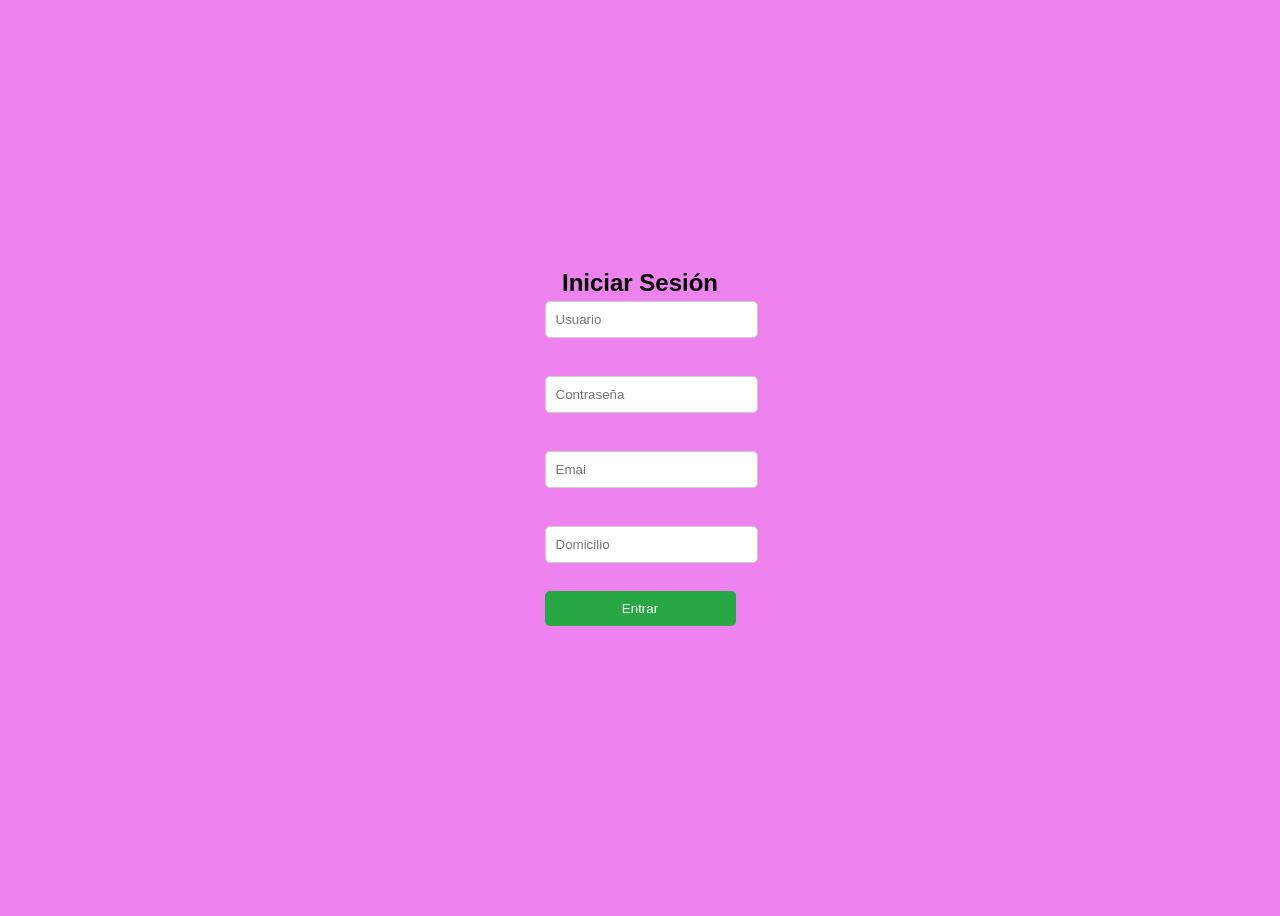
<file: formulario.html>
<!DOCTYPE html>
<html>
<head>
<meta charset="UTF-8">
<title>Inicio de Sesión</title>

<style>
body{
  font-family: Arial, sans-serif;
  background: violet;
  display:flex;
  justify-content:center;
  align-items:center;
  height:100vh;
}

.formulario{
    justify-content: center;
  background:white;
  padding:30px;
  border-radius:10px;
  box-shadow:0 0 10px rgba(0,0,0,0.2);
  width:300px;
}

input{
  width:100%;
  padding:10px;
  margin:10px 0;
  border:1px solid #ccc;
  border-radius:5px;
}

button{
  width:100%;
  padding:10px;
  background:#28a745;
  color:white;
  border:none;
  border-radius:5px;
  cursor:pointer;
}

button:hover{
  background:#218838;
}

.mensaje{
  text-align:center;
  margin-top:400px;
  position: absolute;
}
.text{
    align-items: normal;
    position: absolute;
    margin-top: -350px;
}
</style>
</head>
    
    <body>
        <div class="text">
    
        <h2 style="text-align: center;">Iniciar Sesión</h2></div>

    
    <form style="text-align: center;"   onsubmit="iniciarSesion(event)">
      <input type="text" id="usuario" placeholder="Usuario" required><br><br>
      <input type="password" id="password" placeholder="Contraseña" required><br><br>
      <input type="password" id="" placeholder="Emai" required><br><br>
      <input type="password" id="" placeholder="Domicilio" required><br><br>
      <button type="submit">Entrar</button>
    </form>
    
    <p  class="mensaje"id="mensaje"></p>
    
    <script>
    function iniciarSesion(event){
      event.preventDefault(); 
      let usuario = document.getElementById("usuario").value;
    
      document.getElementById("mensaje").innerHTML =
        "✅ Bienvenido " + usuario + ", sesión iniciada correctamente";
      
      document.getElementById("mensaje").style.color = "green";
    
      setTimeout(function(){
        window.location.href = "index.html";
      }, 2000);
    }
    </script>
    
    </body>
    </html>
</file>
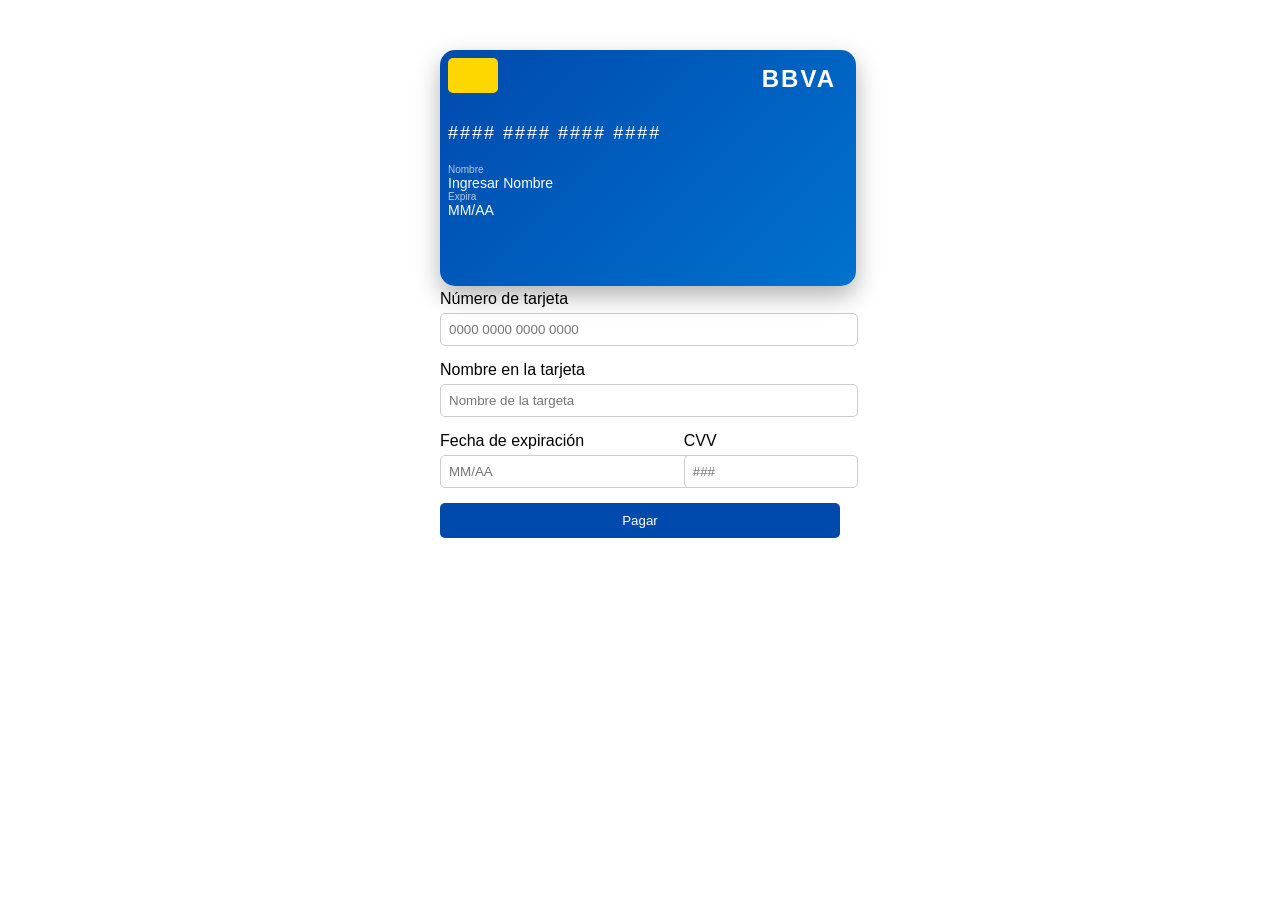
<file: pago.html>
<!DOCTYPE html>
<html lang="es">
<head>
    <meta charset="UTF-8">
    <title>Método de Pago</title>
    <link rel="stylesheet" href="pago.css">
</head>
<body>
    <div class="payment-container">

        <div class="credit-card bbva" id="card">
          <div class="front">
            <div class="bbva-logo">BBVA</div>
            <div class="chip"></div>
            <div class="card-number" id="card-number">#### #### #### ####</div>
            <div class="card-name-label">Nombre</div>
            <div class="card-name" id="card-name">Ingresar Nombre</div>
            <div class="card-expiry-label">Expira</div>
            <div class="card-expiry" id="card-expiry">MM/AA</div>
          </div>
          <div class="back">
            <div class="magnetic-strip"></div>
            <div class="cvv-label">CVV</div>
            <div class="card-cvv" id="card-cvv">###</div>
          </div>
        </div>
      

        <form onsubmit="procesarPago(event)">
          <label>Número de tarjeta</label>
          <input type="text" id="number" placeholder="0000 0000 0000 0000">
      
          <label>Nombre en la tarjeta</label>
          <input type="text" id="name" placeholder="Nombre de la targeta">
      
          <div class="row">
            <div>
              <label>Fecha de expiración</label>
              <input type="text" id="expiry" placeholder="MM/AA">
            </div>
      
            <div>
              <label>CVV</label>
              <input type="text" id="cvv" placeholder="###">
            </div>
          </div>
      
          <button type="submit" id="pay-btn">Pagar</button>
        </form>
        <p id="mensaje"></p>

<script src="comprar.js"></script>
</body>
</file>
<file: estilos.css>
body{
    margin: 0;
    padding: o;
    font-family: Arial,sans-serif;
}
@media(max-width:768px){
    body{width: 100%;}
}
.heder{
    background-color: #06042a;
    color: white;
    display: flex;
    justify-content: space-between;
    align-items: center;
    padding: 10px;
}
.logo-titulo img{
    height: auto;
    width: 150px;
    max-width: 100px;
    z-index: 20;
}
.logo-titulo{
    display: flex;
    align-items: center;
    gap: 10px;
}
.navbar{
    background-color: #06042a;
    color: white;
}
.menu{
    align-items: center;
    display: flex;
    justify-content: center;
    list-style: none;
    padding: 0;
    margin: 0;
}
.menupri li{
    position: relative;
    display: inline-block;
}
.submenus{
    display: none;
}

.menuprin:hover.submenus{
    display: block;
}
.menu li{
    padding: 15px 20px;
}
.menu a{
    text-decoration: none;
    color:white;
    font-weight: bold;
}
.menu a :hover{
    scale: 1.5;
    color: black;
    overflow: hidden;
}

.submenu img{
    width: auto;
    height: 50px;
}
header{
    justify-content: space-between ;
}
.carrito svg{
    pointer-events:auto;
    cursor: pointer;
    position: relative;
    width: 35px;
    height: 50px;
}
.carrito{
    justify-self: start;
    position: relative;
}
.carrito span{
    display: flex;
    width: 20px;
    height: 20px;
    background-color: red;
    justify-content: center;
    align-items: center;
    color: white;
    border-radius: 50%;
    position: absolute;
    top: 40%;
    right: -10px;

}
.menu-carrito{
    z-index: 9999;
    width: 400px;
    background-color:rgb(45, 42, 42);
    color: white;
    position: fixed;
    top: 0;
    right: 0;
    bottom: 0;
    inset: 0 0 0 auto;
    display: grid;
    grid-template-rows: 70px 1fr 70px;
}
.precio2{
    color: #ddd;
    display: flex;
}
.btn{
    display: grid;
    grid-template-columns: repeat(2,1fr);
}
.btn button{
    width: 300px;
    background-color: rgba(0, 217, 255, 0.801);
    font-family: Poppins;
    font-weight: 500;
    cursor: pointer;

}
.btn button.vaciar{
    background-color: #1cc58f;
}
.btn button.cerrar{
    cursor: pointer;
    align-items: center;
    background-color: black;
    color: white;
    width: 100%;
}
.contenido-imagen{
position: relative;
display: inline-block;
}
.contenedor{
    background-position: center center;
    background-size: cover;
    padding: 80px;
    height: 200px;
    object-fit: contain;
    animation: cambiarimagen 50s infinite;
}
@keyframes cambiarimagen{
    0%{background-image: url(IMAGENES/Imagen6.png);}
    60%{background-image: url(IMAGENES/Imagen1.jpg);}
    100%{background-image: url(IMAGENES/Imagen6.png);}
}
.texto{
    text-align: center;
}
.categorias-elect{
    overflow: hidden;
    display: flex;
  margin-top: 20px;
    gap: 20px;
    justify-content: center;
}
.categorias-btn{
    overflow: hidden;
    width: 100%;
    padding: 10px 20px;
    cursor: pointer;
    background-color:rgba(0, 183, 150, 0.858);;
}
.categorias-btn:hover{
    background-color: blue;
    color: white;
    border: 2px solid darkblue;
}
#mensaje-categoria{
    margin: 20px;
    font-size: 1.2em;
    color: #555;;
    font-weight: bold;
}
.AGG{
    background-color:rgba(37, 247, 0, 0.648);
    color: white;
    border: none;
    padding: 10px 5px;
    border-radius: 5px;
    cursor: pointer;
}
.AGG:hover{
    background-color: #e63946;
    transform: scale(1.05);
}
.AGG:focus{
    outline: none;
}
.txt{
text-align: center;
}
.productos-container{
    display: flex;
    flex-wrap: wrap;
    gap: 20px;
    justify-content: center;
    padding: 20px;

}
.producto{
position: relative;
    gap: 2px;
    border: 1px solid #ddd;
    border-radius: 8px;
    padding: 15px;
    width: 250px;
    height: 390px;
    text-align: center;
    transition: transform 0.2s;
}
.producto:hover{
    transform: scale(1.05);
    box-shadow: 0 4px 8px rgb(0,0,0,0.1);
}
.producto img{
    max-width: 150px;
    height: 150px;
    border-radius: 4px;
    
}
.producto img:hover{
    transform: scale(1.5);
    z-index: 20000;
}
.des-ant{

    text-decoration: line-through;
}

.oferta{
    position: absolute;
    top: 10px;
    left: 10px;
    background-color: #e63946;
    color: white;
    padding: 5px 10px;
    font-weight: bold;
    border-radius: 5px;
    z-index: 2;
    font-size: 14px;
    opacity: 1;
   
}
.precio{
    font-weight: bold;
    color:#2c3e50;
    font-size: 1.2em;
}
.producto button{
    flex-grow: 1222;
margin-top: auto;
}
.btn-comprar{
    background-color: #27ae60;
    color: white;
    border: none;
    padding: 10px 15px;
    border-radius: 5px;
    cursor: pointer;
}
.btn-comprar:hover{
    background-color: #cc602e;
}
.btn-agregar{
    margin-top: auto;
    background-color: #1cc58f;
    align-items: center;
    gap: 10px;
    color: white;
    border: none;
    padding: 10px;
    border-radius: 5px;
    cursor: pointer;
}
.btn-agregar img{
    width: 20px;
    height: 20px;
}
.btn-agregar.hr{
    transition: trasform 0.3s ease;
}
.hr:hover{
    transform: translate(5px);
}
.btn-agregar:hover{
    background-color: #4422cb;
}
#mensaje{
    position: absolute;
    top: 30px;
    left: 50%;
    background-color: #1cc58f;
    color: black;
    padding: 15px;
    border-radius: 5px;
    z-index: 1000;
    transition: opacity 0.5s;
    z-index: 10;
}
.imagen{
    max-width: 150px;
    height: 150px;
    border-radius: 4px;
    position: relative;
    display: inline-block;}
    
.flecha{
    top: 50%;
    right: 10px;
    transform: translateY(-50%);
    background-color: rgb(0,0,0,0.5);
    color: white;
    user-select: none;
    border: none;
    padding: 10px;
    cursor: pointer;
    font-size: 10px;
    transition: trasform.2s;
}
.flecha:hover{
    transform: scale(1.1);
}
.cotenido{
    display: none;
}
.oculto{
    display: none;
}
.satar{
   margin-top:-20px;
    padding: 0;
    gap:7px;
    display: flex;
    justify-content: center;
    flex-direction: row-reverse;
}
.satar:not(:checked)>input{
   position: absolute;
   appearance: none;

}
.satar:not(:checked)>label{
    float: right;
    cursor: pointer;
    font-size: 30px;
    color:#666;

}
.satar:not(:checked)>label::before{
    content:"\2605";
    justify-content: center;
}
.satar>input:checked+label:hover,
.satar>input:checked+label:hover~label,
.satar>input:checked~label:hover,
.satar>input:checked~label:hover~label,
.satar>label:hover~input:checked~label{
    color: gold;
}
.satar:not(:checked)>label:hover,
.satar:not(:checked)>label:hover~label{
    color: goldenrod;
}
.satar>input:checked~label{
    color: #ffa723;
}
.eliminar{
    background-color: #f44336;
    color: white;
    padding: 5px 10px;;
    border: none;
    cursor: pointer;
    margin-left: 10px;
    border-radius: 50%;
}
.eliminar:hover{
    background-color: #d32f2f;
}
.icono-car{
    transition: transform 0.8s ease;
  
}

.svg{
    justify-content: center center;
}
.contenido-fon{
    background-color: #333;
    color: white;
    padding: 20px;
    text-align: center;
    position: relative;
    bottom: 0;
    width: auto;
}
</file>
<file: pago.css>
.body{
  background-color: darkgray;
}
.payment-container {
    width: 400px;
    margin: 50px auto;
    font-family: Arial, sans-serif;
  }
  

  .credit-card.bbva {
    width: 100%;
    height: 220px;
    perspective: 1000px;
    margin-bottom: 20px;
    position: relative;
  }
  
  .credit-card.bbva .front,
  .credit-card.bbva .back {
    width: 100%;
    height: 100%;
    border-radius: 15px;
    color: white;
    position: absolute;
    backface-visibility: hidden;
    transition: transform 0.6s ease-in-out;
  }
  
  .front {
    background: linear-gradient(135deg, #004AAD, #0072CE);
    padding: 8px;
    box-shadow: 0 10px 25px rgba(0,0,0,0.3);
  }
  
  .back {
    background: #1b1b1b;
    transform: rotateY(180deg);
    padding: 20px;
    box-shadow: 0 10px 25px rgba(0,0,0,0.3);
  }
  

  .chip {
    width: 50px;
    height: 35px;
    background: gold;
    border-radius: 5px;
    margin-bottom: 30px;
  }
  
 
  .bbva-logo {
    font-weight: bold;
    font-size: 24px;
    letter-spacing: 2px;
    position: absolute;
    top: 15px;
    right: 20px;
  }
  

  .card-number { font-size: 18px; letter-spacing: 2px; margin-bottom: 20px; }
  .card-name-label, .card-expiry-label, .cvv-label { font-size: 10px; opacity: 0.7; }
  .card-name, .card-expiry, .card-cvv { font-size: 14px; }
  
 
  .magnetic-strip {
    background: black;
    height: 40px;
    margin-bottom: 20px;
  }
  
  
  form input {
    width: 100%;
    padding: 8px;
    margin: 5px 0 15px 0;
    border-radius: 5px;
    border: 1px solid #ccc;
  }
  
  .row { display: flex; gap: 10px; }
  
  button {
    width: 100%;
    padding: 10px;
    background: #004AAD;
    color: white;
    border: none;
    border-radius: 5px;
  }
  
  .credit-card.flipped .front { transform: rotateY(180deg); }
  .credit-card.flipped .back { transform: rotateY(0deg); }
</file>
